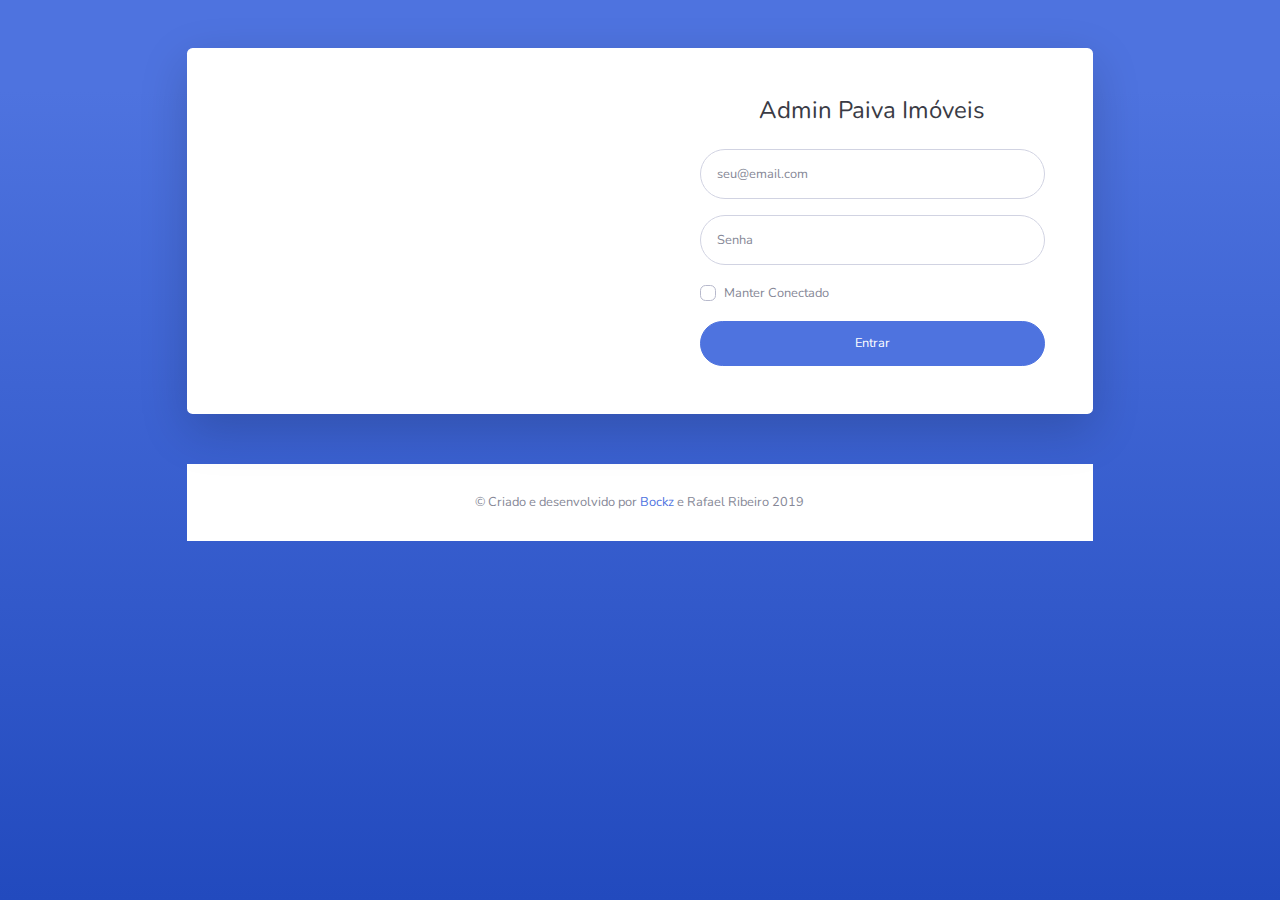
<file: back/index.html>
<!DOCTYPE html>
<html lang="en">

<head>

  <meta charset="utf-8">
  <meta http-equiv="X-UA-Compatible" content="IE=edge">
  <meta name="viewport" content="width=device-width, initial-scale=1, shrink-to-fit=no">
  <meta name="description" content="">
  <meta name="author" content="">

  <title>Login | Admin Paiva Imóveis</title>

  <!-- Custom fonts for this template-->
  <link href="vendor/fontawesome-free/css/all.min.css" rel="stylesheet" type="text/css">
  <link href="https://fonts.googleapis.com/css?family=Nunito:200,200i,300,300i,400,400i,600,600i,700,700i,800,800i,900,900i" rel="stylesheet">

  <!-- Custom styles for this template-->
  <link href="css/sb-admin-2.min.css" rel="stylesheet">

</head>

<body class="bg-gradient-primary">

  <div class="container">

    <!-- Outer Row -->
    <div class="row justify-content-center">

      <div class="col-xl-10 col-lg-12 col-md-9">

        <div class="card o-hidden border-0 shadow-lg my-5">
          <div class="card-body p-0">
            <!-- Nested Row within Card Body -->
            <div class="row">
              <div class="col-lg-6 d-none d-lg-block bg-login-image" style="background-image: url('https://i0.wp.com/www.mercurynews.com/wp-content/uploads/2019/02/0217_OneKind_EB1.jpg');"></div>
              <div class="col-lg-6">
                <div class="p-5">
                  <div class="text-center">
                    <h1 class="h4 text-gray-900 mb-4">Admin Paiva Imóveis</h1>
                  </div>
                  <form class="user">
                    <div class="form-group">
                      <input type="email" class="form-control form-control-user" id="exampleInputEmail" aria-describedby="emailHelp" placeholder="seu@email.com">
                    </div>
                    <div class="form-group">
                      <input type="password" class="form-control form-control-user" id="exampleInputPassword" placeholder="Senha">
                    </div>
                    <div class="form-group">
                      <div class="custom-control custom-checkbox small">
                        <input type="checkbox" class="custom-control-input" id="customCheck">
                        <label class="custom-control-label" for="customCheck">Manter Conectado</label>
                      </div>
                    </div>
                    <a href="imoveis.html" class="btn btn-primary btn-user btn-block">
                      Entrar
                    </a>
                  </form>
                </div>
              </div>
            </div>
          </div>
        </div>
      <!-- Footer -->
      <footer class="sticky-footer bg-white" style="margin-top: 50px">
        <div class="container my-auto">
          <div class="copyright text-center my-auto">
            <span>&copy; Criado e desenvolvido por <a href="http://bockz.com.br/?origem=adminpaivaimoveis">Bockz</a> e Rafael Ribeiro 2019</span>
          </div>
        </div>
      </footer>
      <!-- End of Footer -->

      </div>

    </div>



  </div>

  <!-- Bootstrap core JavaScript-->
  <script src="vendor/jquery/jquery.min.js"></script>
  <script src="vendor/bootstrap/js/bootstrap.bundle.min.js"></script>

  <!-- Core plugin JavaScript-->
  <script src="vendor/jquery-easing/jquery.easing.min.js"></script>

  <!-- Custom scripts for all pages-->
  <script src="js/sb-admin-2.min.js"></script>

</body>

</html>
</file>
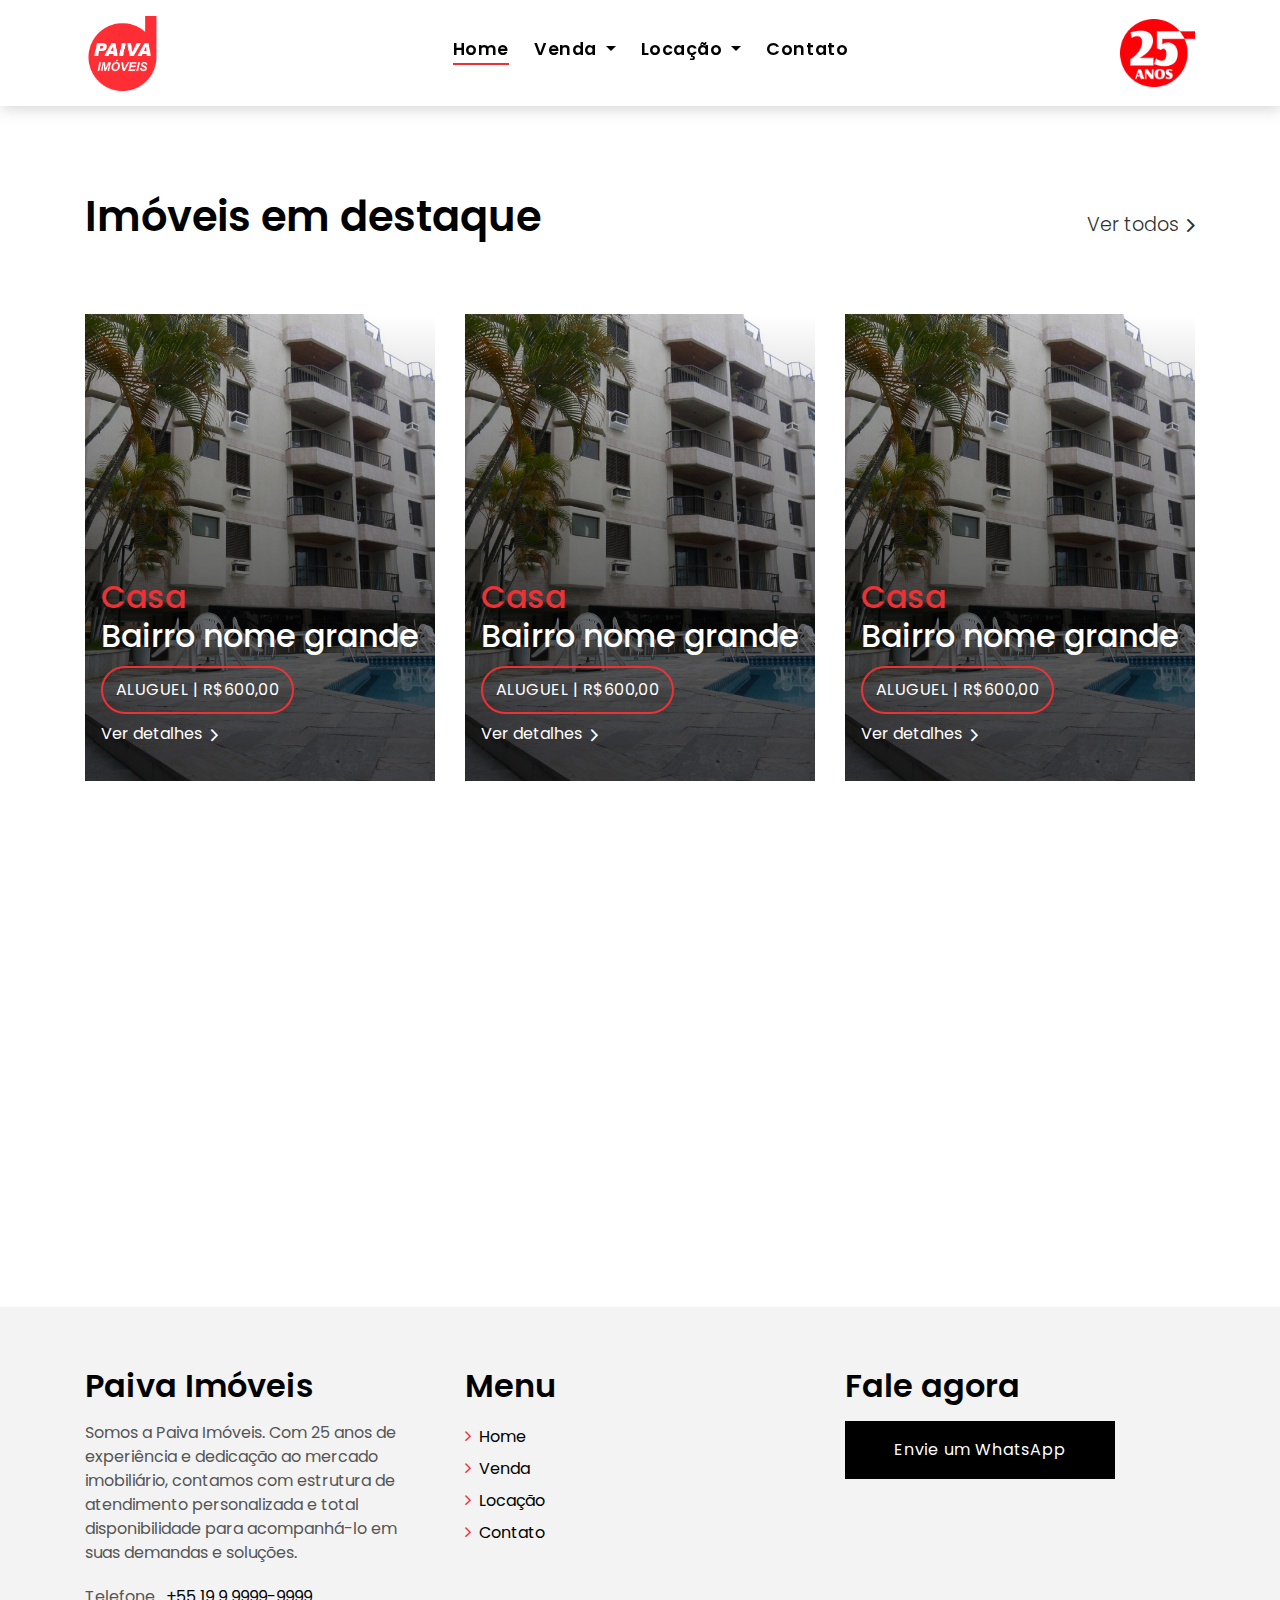
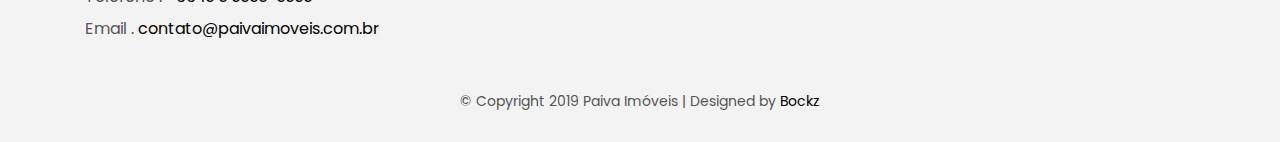
<file: front/index.html>
<!DOCTYPE html>
<html lang="pt_br">
<head>
  <meta charset="utf-8">
  <title>Paiva Imóveis</title>
  <meta content="width=device-width, initial-scale=1.0" name="viewport">
  <meta content="" name="keywords">
  <meta content="Imobiliária focada em qualidade de produtos" name="description">

  <!-- Favicons -->
  <link href="img/favicon.png" rel="icon">
  <link href="img/apple-touch-icon.png" rel="apple-touch-icon">

<!-- OpenGraph -->
<meta property="og:locale" content="pt_BR">
<meta property="og:url" content="http://www.paivaimoveis.com.br">
<meta property="og:site_name" content="Paiva Imóveis">
<meta property="og:description" content="Imobiliária focada em qualidade de produtos">
<meta property="og:image" content="http://cliente.bockz.com.br/PIM001/HTML/img/logo-paiva-imoveis.png">
<meta property="og:image:type" content="image/png">
<meta property="og:image:width" content="885"> 
<meta property="og:image:height" content="885"> 
<meta property="og:type" content="website">
<!-- Fim OpenGraph -->


  <!-- Google Fonts -->
  <link href="https://fonts.googleapis.com/css?family=Poppins:300,400,500,600,700" rel="stylesheet">

  <!-- Bootstrap CSS File -->
  <link href="lib/bootstrap/css/bootstrap.min.css" rel="stylesheet">

  <!-- Libraries CSS Files -->
  <link href="lib/font-awesome/css/font-awesome.min.css" rel="stylesheet">
  <link href="lib/animate/animate.min.css" rel="stylesheet">
  <link href="lib/ionicons/css/ionicons.min.css" rel="stylesheet">
  <link href="lib/owlcarousel/assets/owl.carousel.min.css" rel="stylesheet">

  <!-- Main Stylesheet File -->
  <link href="css/style.css" rel="stylesheet">
  <link href="css/style_bockz.css" rel="stylesheet">

  <!-- =======================================================
    Theme Name: EstateAgency
    Theme URL: https://bootstrapmade.com/real-estate-agency-bootstrap-template/
    Author: BootstrapMade.com
    License: https://bootstrapmade.com/license/
  ======================================================= -->
</head>

<body>

  <!--/ Nav Star /-->
  <nav class="navbar navbar-default navbar-trans navbar-expand-lg fixed-top">
    <div class="container">
      <button class="navbar-toggler collapsed" type="button" data-toggle="collapse" data-target="#navbarDefault"
        aria-controls="navbarDefault" aria-expanded="false" aria-label="Toggle navigation">
        <span></span>
        <span></span>
        <span></span>
      </button>
      <a class="navbar-brand" href="index.html"><img class="logotipos" width="75px" src="img/logo-paiva-imoveis.png"></a>
      <div class="navbar-collapse collapse justify-content-center" id="navbarDefault">
        <ul class="navbar-nav">
          <li class="nav-item">
            <a class="nav-link active" href="index.html">Home</a>
          </li>
          <li class="nav-item dropdown">
            <a class="nav-link dropdown-toggle" href="#" id="navbarDropdown" role="button" data-toggle="dropdown"
              aria-haspopup="true" aria-expanded="false">
              Venda
            </a>
            <div class="dropdown-menu" aria-labelledby="navbarDropdown">
              <a class="dropdown-item" href="categoria.html">Casas</a>
              <a class="dropdown-item" href="categoria.html">Apartamentos</a>
              <a class="dropdown-item" href="categoria.html">Terrenos</a>
              <a class="dropdown-item" href="categoria.html">Chácaras e Sítios</a>
            </div>
          </li>
          <li class="nav-item dropdown">
            <a class="nav-link dropdown-toggle" href="#" id="navbarDropdown" role="button" data-toggle="dropdown"
              aria-haspopup="true" aria-expanded="false">
              Locação
            </a>
            <div class="dropdown-menu" aria-labelledby="navbarDropdown">
              <a class="dropdown-item" href="categoria.html">Casas</a>
              <a class="dropdown-item" href="categoria.html">Apartamentos</a>
              <a class="dropdown-item" href="categoria.html">Terrenos</a>
            </div>
          </li>
          <li class="nav-item">
            <a class="nav-link" href="contato.html">Contato</a>
          </li>
        </ul>
      </div>
      <img id="selo25" class="logotipos" width="75px" src="img/selo_25anos.png">
    </div>
  </nav>
  <!--/ Nav End /-->




  <!--/ Property Star /-->
  <section class="section-property intro-single">
    <div class="container">
      <div class="row">
        <div class="col-md-12">
          <div class="title-wrap d-flex justify-content-between">
            <div class="title-box">
              <h2 class="title-a">Imóveis em destaque</h2>
            </div>
            <div class="title-link">
              <a href="categoria.html">Ver todos
                <span class="ion-ios-arrow-forward"></span>
              </a>
            </div>
          </div>
        </div>
      </div>
      <div id="property-carousel" class="owl-carousel owl-theme">



        <div class="carousel-item-b">
          <div class="card-box-a card-shadow">
            <div class="img-box-a">
              <img src="img/property-1.jpg" alt="" class="img-a img-fluid">
            </div>
            <div class="card-overlay">
              <div class="card-overlay-a-content">
                <div class="card-header-a">
                  <h2 class="card-title-a">
                    <a href="property-single.html"><span class="color-b">Casa</span>
                      <br /> Bairro nome grande</a>
                  </h2>
                </div>
                <div class="card-body-a">
                  <div class="price-box d-flex">
                    <span class="price-a">Aluguel | R$600,00</span>
                  </div>
                  <a href="imovel.html" class="link-a">Ver detalhes
                    <span class="ion-ios-arrow-forward"></span>
                  </a>
                </div>
                <div class="card-footer-a">
                  <ul class="card-info d-flex justify-content-around">
                    <li>
                      <h4 class="card-info-title">Área Total</h4>
                      <span>340m
                        <sup>2</sup>
                      </span>
                    </li>
                    <li>
                      <h4 class="card-info-title">Quartos</h4>
                      <span>2</span>
                    </li>
                    <li>
                      <h4 class="card-info-title">Banheiros</h4>
                      <span>4</span>
                    </li>
                    <li>
                      <h4 class="card-info-title">Garagens</h4>
                      <span>1</span>
                    </li>
                  </ul>
                </div>
              </div>
            </div>
          </div>
        </div>



      </div>
    </div>
  </section>
  <!--/ Property End /-->


  <!--/ Services Star /-->
  <section class="section-services section-t8">
    <div class="container">
      <div class="row">
        <div class="col-md-6">
          <div class="card-box-c foo">
            <div class="card-header-c d-flex">
              <div class="card-box-ico">
                <span class="fa fa-money"></span>
              </div>
              <div class="card-title-c align-self-center">
                <h2 class="title-c">Venda</h2>
              </div>
            </div>
            <div class="card-body-c">
              <p class="content-c">
                Aqui você encontra os melhores imóveis à venda. Para realizar seus sonhos ou o melhor investimento, temos casas e apartamentos na planta, segunda locação, usados já financiados ou não, chácaras e sítios. Conte com a Paiva Imóveis. Estaremos sempre trabalhando por você.
              </p>
            </div>
            <div class="card-footer-c">
              <a href="categoria.html" class="link-c link-icon">Veja os imóveis
                <span class="ion-ios-arrow-forward"></span>
              </a>
            </div>
          </div>
        </div>
        <div class="col-md-6">
          <div class="card-box-c foo">
            <div class="card-header-c d-flex">
              <div class="card-box-ico">
                <span class="fa fa-home"></span>
              </div>
              <div class="card-title-c align-self-center">
                <h2 class="title-c">Locação</h2>
              </div>
            </div>
            <div class="card-body-c">
              <p class="content-c">
                Para alugar o imóvel ideal para você, sua família, grupo de amigos, ou sua empresa, a Paiva Imóveis tem a melhor solução. Entre em contato, estaremos sempre à sua disposição.
              </p>
            </div>
            <div class="card-footer-c">
              <a href="categoria.html" class="link-c link-icon">Veja os imóveis
                <span class="ion-ios-arrow-forward"></span>
              </a>
            </div>
          </div>
        </div>
      </div>
    </div>
  </section>
  <!--/ Services End /-->







  <!--/ footer Star /-->
  <section class="section-footer">
    <div class="container">
      <div class="row">
        <div class="col-sm-12 col-md-4">
          <div class="widget-a">
            <div class="w-header-a">
              <h3 class="w-title-a text-brand">Paiva Imóveis</h3>
            </div>
            <div class="w-body-a">
              <p class="w-text-a color-text-a">
                Somos a Paiva Imóveis. Com 25 anos de experiência e dedicação ao mercado imobiliário, contamos com estrutura de atendimento personalizada e total disponibilidade para acompanhá-lo em suas demandas e soluções.
              </p>
            </div>
            <div class="w-footer-a">
              <ul class="list-unstyled">
                <li class="color-a">
                  <span class="color-text-a">Telefone .</span> +55 19 9 9999-9999</li>
                <li class="color-a">
                  <span class="color-text-a">Email .</span> contato@paivaimoveis.com.br</li>
              </ul>
            </div>
          </div>
        </div>
        <div class="col-sm-12 col-md-4 section-md-t3">
          <div class="widget-a">
            <div class="w-header-a">
              <h3 class="w-title-a text-brand">Menu</h3>
            </div>
            <div class="w-body-a">
              <div class="w-body-a">
                <ul class="list-unstyled">
                  <li class="item-list-a">
                    <i class="fa fa-angle-right"></i> <a href="index.html">Home</a>
                  </li>
                  <li class="item-list-a">
                    <i class="fa fa-angle-right"></i> <a href="categoria.html">Venda</a>
                  </li>
                  <li class="item-list-a">
                    <i class="fa fa-angle-right"></i> <a href="categoria.html">Locação</a>
                  </li>
                  <li class="item-list-a">
                    <i class="fa fa-angle-right"></i> <a href="contato.html">Contato</a>
                  </li>
                </ul>
              </div>
            </div>
          </div>
        </div>
        <div class="col-sm-12 col-md-4 section-md-t3">
          <div class="widget-a">
            <div class="w-header-a">
              <h3 class="w-title-a text-brand">Fale agora</h3>
            </div>
            <div class="w-body-a">
              <p class="w-text-a color-text-a">
                      <a href="https://api.whatsapp.com/send?phone=5519997900935&text=Oi,%20estou%20entranto%20em%20contato%20porque%20naveguei%20no%20site%20da%20Paiva%20Im%C3%B3veis." target="_blank" class="btn btn-a">Envie um WhatsApp</a>
              </p>
            </div>
          </div>
        </div>
      </div>
    </div>
  </section>



  <footer>
    <div class="container ">
      <div class="row">
        <div class="col-md-12">
          <div class="credits">
            <!--
              All the links in the footer should remain intact.
              You can delete the links only if you purchased the pro version.
              Licensing information: https://bootstrapmade.com/license/
              Purchase the pro version with working PHP/AJAX contact form: https://bootstrapmade.com/buy/?theme=EstateAgency
            -->
            &copy; Copyright 2019 Paiva Imóveis | Designed by <a href="https://bockz.com.br/?onde=PaivaImoveisRodape" target="_blank">Bockz</a>
          </div>
        </div>
      </div>
    </div>
  </footer>
  <!--/ Footer End /-->

  <a href="#" class="back-to-top"><i class="fa fa-chevron-up"></i></a>
  <div id="preloader"></div>

  <!-- JavaScript Libraries -->
  <script src="lib/jquery/jquery.min.js"></script>
  <script src="lib/jquery/jquery-migrate.min.js"></script>
  <script src="lib/popper/popper.min.js"></script>
  <script src="lib/bootstrap/js/bootstrap.min.js"></script>
  <script src="lib/easing/easing.min.js"></script>
  <script src="lib/owlcarousel/owl.carousel.min.js"></script>
  <script src="lib/scrollreveal/scrollreveal.min.js"></script>
  <!-- Contact Form JavaScript File -->
  <script src="contactform/contactform.js"></script>

  <!-- Template Main Javascript File -->
  <script src="js/main.js"></script>

</body>
</html>
</file>
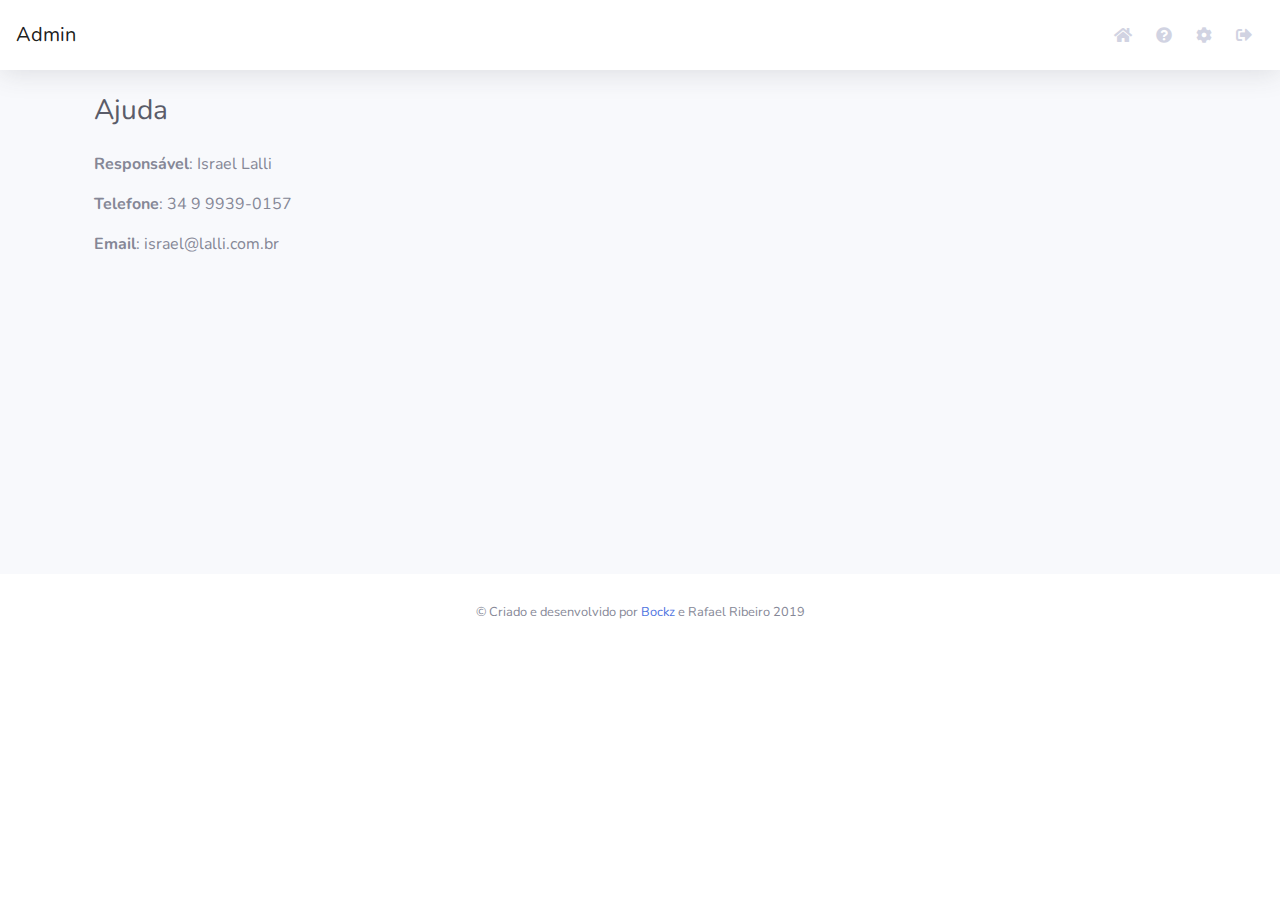
<file: back/ajuda.html>
<!DOCTYPE html>
<html lang="en">

<head>

  <meta charset="utf-8">
  <meta http-equiv="X-UA-Compatible" content="IE=edge">
  <meta name="viewport" content="width=device-width, initial-scale=1, shrink-to-fit=no">
  <meta name="description" content="">
  <meta name="author" content="">

  <title>Ajuda | Admin Paiva Imóveis</title>

  <!-- Custom fonts for this template -->
  <link href="vendor/fontawesome-free/css/all.min.css" rel="stylesheet" type="text/css">
  <link href="https://fonts.googleapis.com/css?family=Nunito:200,200i,300,300i,400,400i,600,600i,700,700i,800,800i,900,900i" rel="stylesheet">

  <!-- Custom styles for this template -->
  <link href="css/sb-admin-2.css" rel="stylesheet">
  <link href="css/bockz.css" rel="stylesheet">

  <!-- Custom styles for this page -->
  <link href="vendor/datatables/dataTables.bootstrap4.min.css" rel="stylesheet">

</head>

<body id="page-top">

  <!-- Page Wrapper -->
  <div id="wrapper">

    <!-- Content Wrapper -->
    <div id="content-wrapper" class="d-flex flex-column">

      <!-- Main Content -->
      <div id="content">

        <!-- Topbar -->
        <nav class="navbar navbar-expand navbar-light bg-white topbar mb-4 static-top shadow">
          <span class="navbar-brand mb-0 h1">Admin</span>
          <!-- Topbar Navbar -->
          <ul class="navbar-nav ml-auto">
            <li class="nav-item">
              <a class="nav-link" href="imoveis.html"><i class="fas fa-home"></i></a>
            </li>
            <li class="nav-item">
              <a class="nav-link" href="ajuda.html"><i class="fas fa-question-circle"></i></a>
            </li>
            <li class="nav-item">
              <a class="nav-link" href="config.html"><i class="fas fa-cog"></i></a>
            </li>
            <li class="nav-item">
              <a class="nav-link" href="index.html"><i class="fas fa-sign-out-alt"></i></a>
            </li>
          </ul>

        </nav>
        <!-- End of Topbar -->

        <!-- Begin Page Content -->
        <div class="container-fluid">

      </div>
      <!-- End of Main Content -->
        <div class="container">

          <!-- Page Heading -->
          <h1 class="h3 mb-4 text-gray-800">Ajuda</h1>

            <div class="row">
              <div class="col-sm-5">
                <p><strong>Responsável</strong>: Israel Lalli</p>
                <p><strong>Telefone</strong>: 34 9 9939-0157</p>
                <p><strong>Email</strong>: israel@lalli.com.br</p>
              </div>
              <div class="col-sm-7">
<div style="position: relative; overflow: hidden; padding-top: 56.25%; margin-top: 20px">
            <iframe style=" position: absolute;top: 0; left: 0; width: 100%; height: 100%; border: 0;" src="https://www.youtube.com/embed/xZdpRLu504o" gesture="media" allow="encrypted-media" allowfullscreen=""></iframe>
        </div>
              </div>
            </div>

        </div>
      <!-- Footer -->
      <footer class="sticky-footer bg-white" style="margin-top: 50px">
        <div class="container my-auto">
          <div class="copyright text-center my-auto">
            <span>&copy; Criado e desenvolvido por <a href="http://bockz.com.br/?origem=adminpaivaimoveis">Bockz</a> e Rafael Ribeiro 2019</span>
          </div>
        </div>
      </footer>
      <!-- End of Footer -->

    </div>
    <!-- End of Content Wrapper -->

  </div>
  <!-- End of Page Wrapper -->

  <!-- Scroll to Top Button-->
  <a class="scroll-to-top rounded" href="#page-top">
    <i class="fas fa-angle-up"></i>
  </a>

  <!-- Bootstrap core JavaScript-->
  <script src="vendor/jquery/jquery.min.js"></script>
  <script src="vendor/bootstrap/js/bootstrap.bundle.min.js"></script>

  <!-- Core plugin JavaScript-->
  <script src="vendor/jquery-easing/jquery.easing.min.js"></script>

  <!-- Custom scripts for all pages-->
  <script src="js/sb-admin-2.min.js"></script>

  <!-- Page level plugins -->
  <script src="vendor/datatables/jquery.dataTables.min.js"></script>
  <script type="text/javascript">
    $(document).ready(function() {
        $('#dataTable').dataTable( {
            "language": {
                "url": "dataTables.portugues.lang"
            }
        } );
    } );
</script>
  <script src="vendor/datatables/dataTables.bootstrap4.min.js"></script>

  <!-- Page level custom scripts -->
  <script src="js/demo/datatables-demo.js"></script>

</body>

</html>
</file>
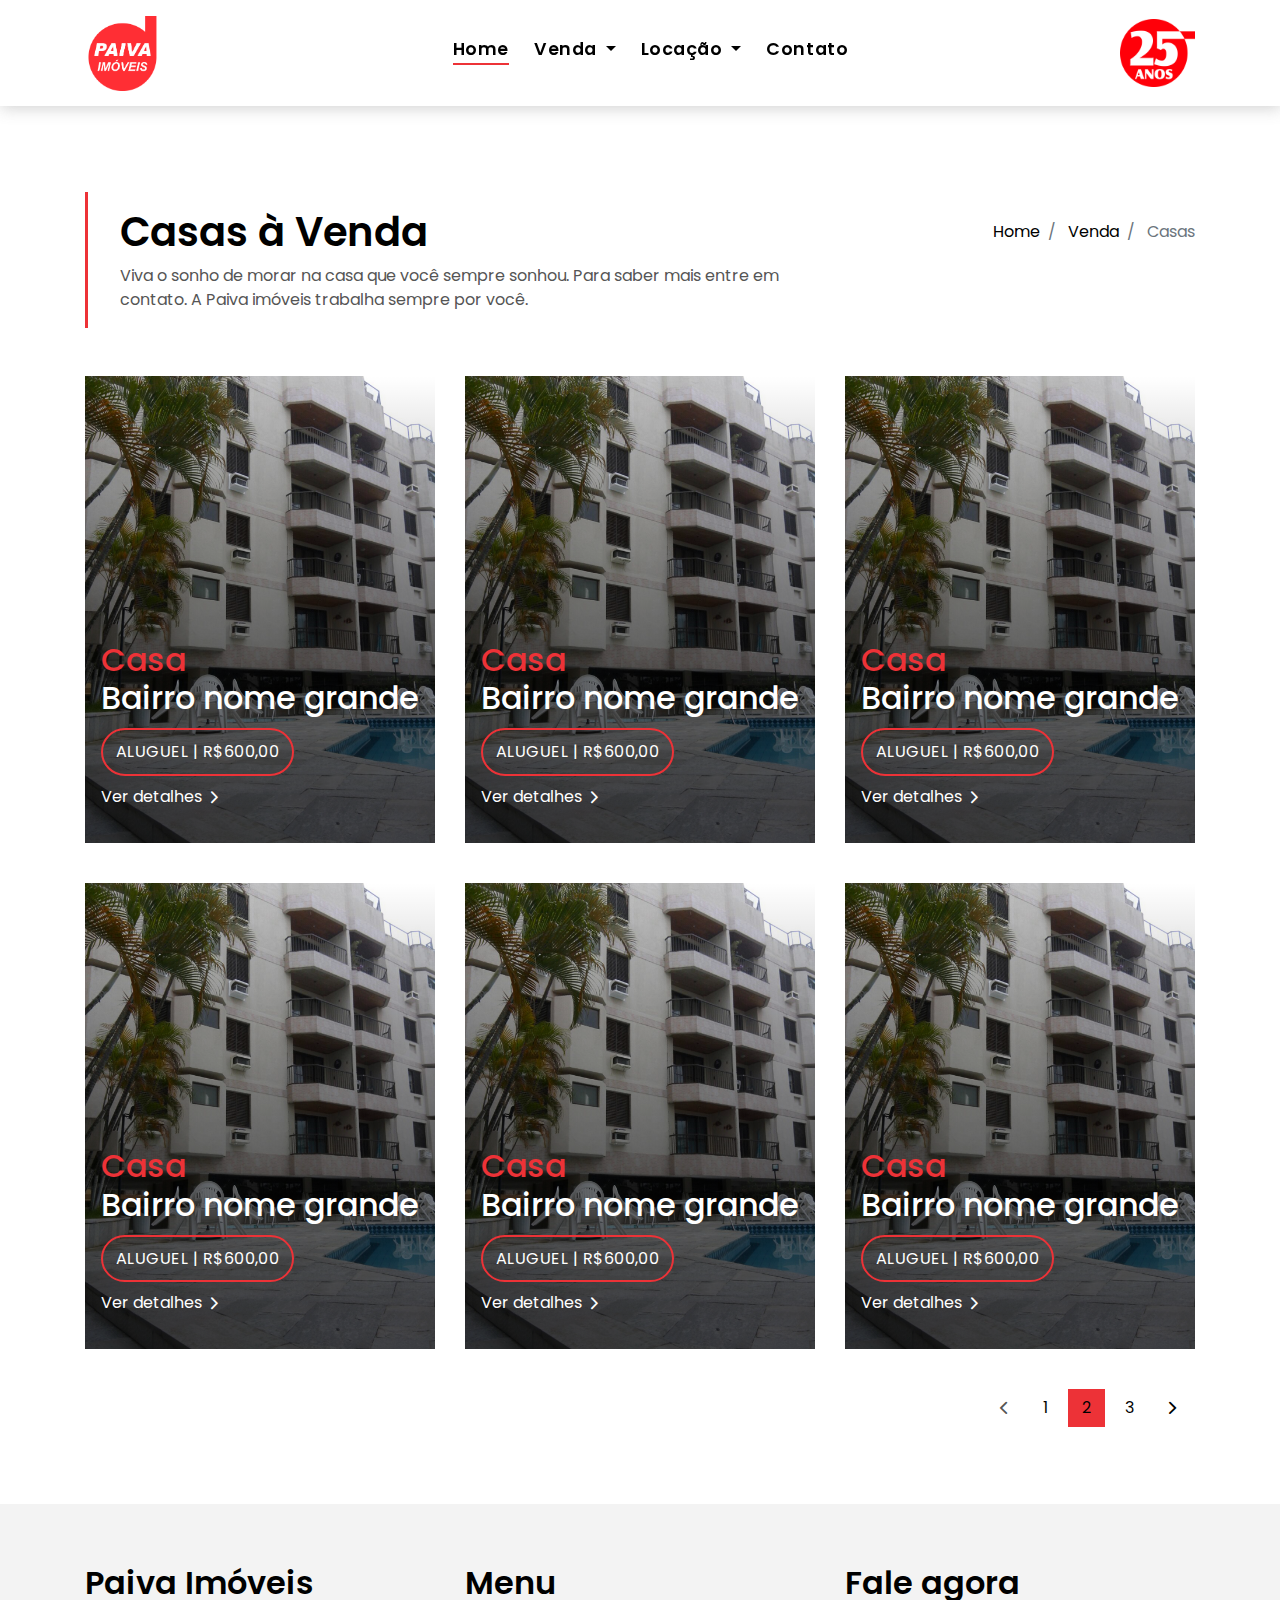
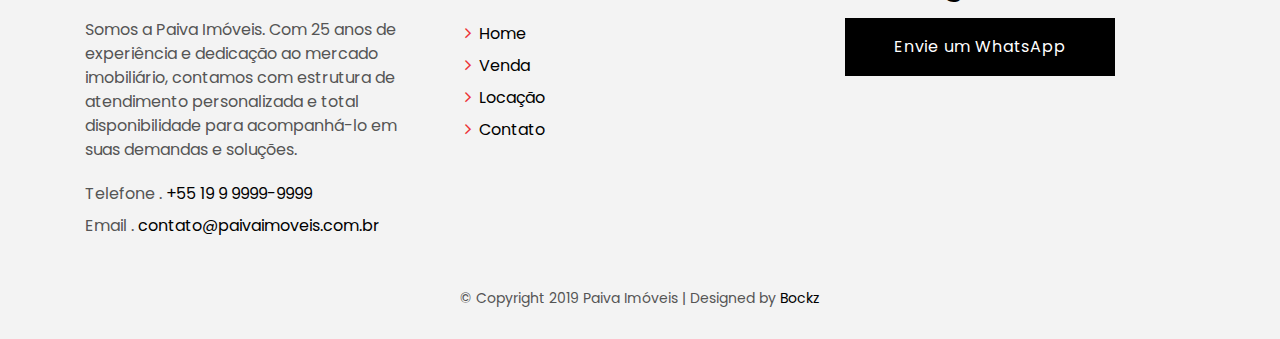
<file: front/categoria.html>
<!DOCTYPE html>
<html lang="pt_br">
<head>
  <meta charset="utf-8">
  <title>Paiva Imóveis</title>
  <meta content="width=device-width, initial-scale=1.0" name="viewport">
  <meta content="" name="keywords">
  <meta content="Imobiliária focada em qualidade de produtos" name="description">

  <!-- Favicons -->
  <link href="img/favicon.png" rel="icon">
  <link href="img/apple-touch-icon.png" rel="apple-touch-icon">

<!-- OpenGraph -->
<meta property="og:locale" content="pt_BR">
<meta property="og:url" content="http://www.paivaimoveis.com.br">
<meta property="og:site_name" content="Paiva Imóveis">
<meta property="og:description" content="Imobiliária focada em qualidade de produtos">
<meta property="og:image" content="http://cliente.bockz.com.br/PIM001/HTML/img/logo-paiva-imoveis.png">
<meta property="og:image:type" content="image/png">
<meta property="og:image:width" content="885"> 
<meta property="og:image:height" content="885"> 
<meta property="og:type" content="website">
<!-- Fim OpenGraph -->


  <!-- Google Fonts -->
  <link href="https://fonts.googleapis.com/css?family=Poppins:300,400,500,600,700" rel="stylesheet">

  <!-- Bootstrap CSS File -->
  <link href="lib/bootstrap/css/bootstrap.min.css" rel="stylesheet">

  <!-- Libraries CSS Files -->
  <link href="lib/font-awesome/css/font-awesome.min.css" rel="stylesheet">
  <link href="lib/animate/animate.min.css" rel="stylesheet">
  <link href="lib/ionicons/css/ionicons.min.css" rel="stylesheet">
  <link href="lib/owlcarousel/assets/owl.carousel.min.css" rel="stylesheet">

  <!-- Main Stylesheet File -->
  <link href="css/style.css" rel="stylesheet">
  <link href="css/style_bockz.css" rel="stylesheet">

  <!-- =======================================================
    Theme Name: EstateAgency
    Theme URL: https://bootstrapmade.com/real-estate-agency-bootstrap-template/
    Author: BootstrapMade.com
    License: https://bootstrapmade.com/license/
  ======================================================= -->
</head>

<body>

  <!--/ Nav Star /-->
  <nav class="navbar navbar-default navbar-trans navbar-expand-lg fixed-top">
    <div class="container">
      <button class="navbar-toggler collapsed" type="button" data-toggle="collapse" data-target="#navbarDefault"
        aria-controls="navbarDefault" aria-expanded="false" aria-label="Toggle navigation">
        <span></span>
        <span></span>
        <span></span>
      </button>
      <a class="navbar-brand" href="index.html"><img class="logotipos" width="75px" src="img/logo-paiva-imoveis.png"></a>
      <div class="navbar-collapse collapse justify-content-center" id="navbarDefault">
        <ul class="navbar-nav">
          <li class="nav-item">
            <a class="nav-link active" href="index.html">Home</a>
          </li>
          <li class="nav-item dropdown">
            <a class="nav-link dropdown-toggle" href="#" id="navbarDropdown" role="button" data-toggle="dropdown"
              aria-haspopup="true" aria-expanded="false">
              Venda
            </a>
            <div class="dropdown-menu" aria-labelledby="navbarDropdown">
              <a class="dropdown-item" href="categoria.html">Casas</a>
              <a class="dropdown-item" href="categoria.html">Apartamentos</a>
              <a class="dropdown-item" href="categoria.html">Terrenos</a>
              <a class="dropdown-item" href="categoria.html">Chácaras e Sítios</a>
            </div>
          </li>
          <li class="nav-item dropdown">
            <a class="nav-link dropdown-toggle" href="#" id="navbarDropdown" role="button" data-toggle="dropdown"
              aria-haspopup="true" aria-expanded="false">
              Locação
            </a>
            <div class="dropdown-menu" aria-labelledby="navbarDropdown">
              <a class="dropdown-item" href="categoria.html">Casas</a>
              <a class="dropdown-item" href="categoria.html">Apartamentos</a>
              <a class="dropdown-item" href="categoria.html">Terrenos</a>
            </div>
          </li>
          <li class="nav-item">
            <a class="nav-link" href="contato.html">Contato</a>
          </li>
        </ul>
      </div>
      <img id="selo25" class="logotipos" width="75px" src="img/selo_25anos.png">
    </div>
  </nav>
  <!--/ Nav End /-->



  <!--/ Intro Single star /-->
  <section class="intro-single">
    <div class="container">
      <div class="row">
        <div class="col-md-12 col-lg-8">
          <div class="title-single-box">
            <h1 class="title-single">Casas à Venda</h1>
            <span class="color-text-a">Viva o sonho de morar na casa que você sempre sonhou. Para saber mais entre em contato. A Paiva imóveis trabalha sempre por você.</span>
          </div>
        </div>
        <div class="col-md-12 col-lg-4">
          <nav aria-label="breadcrumb" class="breadcrumb-box d-flex justify-content-lg-end">
            <ol class="breadcrumb">
              <li class="breadcrumb-item">
                <a href="#">Home</a>
              </li>
              <li class="breadcrumb-item">
                <a href="#">Venda</a>
              </li>
              <li class="breadcrumb-item active" aria-current="page">
                Casas
              </li>
            </ol>
          </nav>
        </div>
      </div>
    </div>
  </section>
  <!--/ Intro Single End /-->

  <!--/ Property Grid Star /-->
  <section class="property-grid grid">
    <div class="container">
      <div class="row">







        <div class="col-md-4">

          <div class="card-box-a card-shadow">
            <div class="img-box-a">
              <img src="img/property-1.jpg" alt="" class="img-a img-fluid">
            </div>
            <div class="card-overlay">
              <div class="card-overlay-a-content">
                <div class="card-header-a">
                  <h2 class="card-title-a">
                    <a href="property-single.html"><span class="color-b">Casa</span>
                      <br /> Bairro nome grande</a>
                  </h2>
                </div>
                <div class="card-body-a">
                  <div class="price-box d-flex">
                    <span class="price-a">Aluguel | R$600,00</span>
                  </div>
                  <a href="imovel.html" class="link-a">Ver detalhes
                    <span class="ion-ios-arrow-forward"></span>
                  </a>
                </div>
                <div class="card-footer-a">
                  <ul class="card-info d-flex justify-content-around">
                    <li>
                      <h4 class="card-info-title">Área Total</h4>
                      <span>340m
                        <sup>2</sup>
                      </span>
                    </li>
                    <li>
                      <h4 class="card-info-title">Quartos</h4>
                      <span>2</span>
                    </li>
                    <li>
                      <h4 class="card-info-title">Banheiros</h4>
                      <span>4</span>
                    </li>
                    <li>
                      <h4 class="card-info-title">Garagens</h4>
                      <span>1</span>
                    </li>
                  </ul>
                </div>
              </div>
            </div>
          </div>
          
        </div>

        <div class="col-md-4">

          <div class="card-box-a card-shadow">
            <div class="img-box-a">
              <img src="img/property-1.jpg" alt="" class="img-a img-fluid">
            </div>
            <div class="card-overlay">
              <div class="card-overlay-a-content">
                <div class="card-header-a">
                  <h2 class="card-title-a">
                    <a href="property-single.html"><span class="color-b">Casa</span>
                      <br /> Bairro nome grande</a>
                  </h2>
                </div>
                <div class="card-body-a">
                  <div class="price-box d-flex">
                    <span class="price-a">Aluguel | R$600,00</span>
                  </div>
                  <a href="imovel.html" class="link-a">Ver detalhes
                    <span class="ion-ios-arrow-forward"></span>
                  </a>
                </div>
                <div class="card-footer-a">
                  <ul class="card-info d-flex justify-content-around">
                    <li>
                      <h4 class="card-info-title">Área Total</h4>
                      <span>340m
                        <sup>2</sup>
                      </span>
                    </li>
                    <li>
                      <h4 class="card-info-title">Quartos</h4>
                      <span>2</span>
                    </li>
                    <li>
                      <h4 class="card-info-title">Banheiros</h4>
                      <span>4</span>
                    </li>
                    <li>
                      <h4 class="card-info-title">Garagens</h4>
                      <span>1</span>
                    </li>
                  </ul>
                </div>
              </div>
            </div>
          </div>
          
        </div>

        <div class="col-md-4">

          <div class="card-box-a card-shadow">
            <div class="img-box-a">
              <img src="img/property-1.jpg" alt="" class="img-a img-fluid">
            </div>
            <div class="card-overlay">
              <div class="card-overlay-a-content">
                <div class="card-header-a">
                  <h2 class="card-title-a">
                    <a href="property-single.html"><span class="color-b">Casa</span>
                      <br /> Bairro nome grande</a>
                  </h2>
                </div>
                <div class="card-body-a">
                  <div class="price-box d-flex">
                    <span class="price-a">Aluguel | R$600,00</span>
                  </div>
                  <a href="imovel.html" class="link-a">Ver detalhes
                    <span class="ion-ios-arrow-forward"></span>
                  </a>
                </div>
                <div class="card-footer-a">
                  <ul class="card-info d-flex justify-content-around">
                    <li>
                      <h4 class="card-info-title">Área Total</h4>
                      <span>340m
                        <sup>2</sup>
                      </span>
                    </li>
                    <li>
                      <h4 class="card-info-title">Quartos</h4>
                      <span>2</span>
                    </li>
                    <li>
                      <h4 class="card-info-title">Banheiros</h4>
                      <span>4</span>
                    </li>
                    <li>
                      <h4 class="card-info-title">Garagens</h4>
                      <span>1</span>
                    </li>
                  </ul>
                </div>
              </div>
            </div>
          </div>
          
        </div>

        <div class="col-md-4">

          <div class="card-box-a card-shadow">
            <div class="img-box-a">
              <img src="img/property-1.jpg" alt="" class="img-a img-fluid">
            </div>
            <div class="card-overlay">
              <div class="card-overlay-a-content">
                <div class="card-header-a">
                  <h2 class="card-title-a">
                    <a href="property-single.html"><span class="color-b">Casa</span>
                      <br /> Bairro nome grande</a>
                  </h2>
                </div>
                <div class="card-body-a">
                  <div class="price-box d-flex">
                    <span class="price-a">Aluguel | R$600,00</span>
                  </div>
                  <a href="imovel.html" class="link-a">Ver detalhes
                    <span class="ion-ios-arrow-forward"></span>
                  </a>
                </div>
                <div class="card-footer-a">
                  <ul class="card-info d-flex justify-content-around">
                    <li>
                      <h4 class="card-info-title">Área Total</h4>
                      <span>340m
                        <sup>2</sup>
                      </span>
                    </li>
                    <li>
                      <h4 class="card-info-title">Quartos</h4>
                      <span>2</span>
                    </li>
                    <li>
                      <h4 class="card-info-title">Banheiros</h4>
                      <span>4</span>
                    </li>
                    <li>
                      <h4 class="card-info-title">Garagens</h4>
                      <span>1</span>
                    </li>
                  </ul>
                </div>
              </div>
            </div>
          </div>
          
        </div>

        <div class="col-md-4">

          <div class="card-box-a card-shadow">
            <div class="img-box-a">
              <img src="img/property-1.jpg" alt="" class="img-a img-fluid">
            </div>
            <div class="card-overlay">
              <div class="card-overlay-a-content">
                <div class="card-header-a">
                  <h2 class="card-title-a">
                    <a href="property-single.html"><span class="color-b">Casa</span>
                      <br /> Bairro nome grande</a>
                  </h2>
                </div>
                <div class="card-body-a">
                  <div class="price-box d-flex">
                    <span class="price-a">Aluguel | R$600,00</span>
                  </div>
                  <a href="imovel.html" class="link-a">Ver detalhes
                    <span class="ion-ios-arrow-forward"></span>
                  </a>
                </div>
                <div class="card-footer-a">
                  <ul class="card-info d-flex justify-content-around">
                    <li>
                      <h4 class="card-info-title">Área Total</h4>
                      <span>340m
                        <sup>2</sup>
                      </span>
                    </li>
                    <li>
                      <h4 class="card-info-title">Quartos</h4>
                      <span>2</span>
                    </li>
                    <li>
                      <h4 class="card-info-title">Banheiros</h4>
                      <span>4</span>
                    </li>
                    <li>
                      <h4 class="card-info-title">Garagens</h4>
                      <span>1</span>
                    </li>
                  </ul>
                </div>
              </div>
            </div>
          </div>
          
        </div>

        <div class="col-md-4">

          <div class="card-box-a card-shadow">
            <div class="img-box-a">
              <img src="img/property-1.jpg" alt="" class="img-a img-fluid">
            </div>
            <div class="card-overlay">
              <div class="card-overlay-a-content">
                <div class="card-header-a">
                  <h2 class="card-title-a">
                    <a href="property-single.html"><span class="color-b">Casa</span>
                      <br /> Bairro nome grande</a>
                  </h2>
                </div>
                <div class="card-body-a">
                  <div class="price-box d-flex">
                    <span class="price-a">Aluguel | R$600,00</span>
                  </div>
                  <a href="imovel.html" class="link-a">Ver detalhes
                    <span class="ion-ios-arrow-forward"></span>
                  </a>
                </div>
                <div class="card-footer-a">
                  <ul class="card-info d-flex justify-content-around">
                    <li>
                      <h4 class="card-info-title">Área Total</h4>
                      <span>340m
                        <sup>2</sup>
                      </span>
                    </li>
                    <li>
                      <h4 class="card-info-title">Quartos</h4>
                      <span>2</span>
                    </li>
                    <li>
                      <h4 class="card-info-title">Banheiros</h4>
                      <span>4</span>
                    </li>
                    <li>
                      <h4 class="card-info-title">Garagens</h4>
                      <span>1</span>
                    </li>
                  </ul>
                </div>
              </div>
            </div>
          </div>
          
        </div>









      </div>
      <div class="row">
        <div class="col-sm-12">
          <nav class="pagination-a">
            <ul class="pagination justify-content-end">
              <li class="page-item disabled">
                <a class="page-link" href="#" tabindex="-1">
                  <span class="ion-ios-arrow-back"></span>
                </a>
              </li>
              <li class="page-item">
                <a class="page-link" href="#">1</a>
              </li>
              <li class="page-item active">
                <a class="page-link" href="#">2</a>
              </li>
              <li class="page-item">
                <a class="page-link" href="#">3</a>
              </li>
              <li class="page-item next">
                <a class="page-link" href="#">
                  <span class="ion-ios-arrow-forward"></span>
                </a>
              </li>
            </ul>
          </nav>
        </div>
      </div>
    </div>
  </section>
  <!--/ Property Grid End /-->

  







  <!--/ footer Star /-->
  <section class="section-footer">
    <div class="container">
      <div class="row">
        <div class="col-sm-12 col-md-4">
          <div class="widget-a">
            <div class="w-header-a">
              <h3 class="w-title-a text-brand">Paiva Imóveis</h3>
            </div>
            <div class="w-body-a">
              <p class="w-text-a color-text-a">
                Somos a Paiva Imóveis. Com 25 anos de experiência e dedicação ao mercado imobiliário, contamos com estrutura de atendimento personalizada e total disponibilidade para acompanhá-lo em suas demandas e soluções.
              </p>
            </div>
            <div class="w-footer-a">
              <ul class="list-unstyled">
                <li class="color-a">
                  <span class="color-text-a">Telefone .</span> +55 19 9 9999-9999</li>
                <li class="color-a">
                  <span class="color-text-a">Email .</span> contato@paivaimoveis.com.br</li>
              </ul>
            </div>
          </div>
        </div>
        <div class="col-sm-12 col-md-4 section-md-t3">
          <div class="widget-a">
            <div class="w-header-a">
              <h3 class="w-title-a text-brand">Menu</h3>
            </div>
            <div class="w-body-a">
              <div class="w-body-a">
                <ul class="list-unstyled">
                  <li class="item-list-a">
                    <i class="fa fa-angle-right"></i> <a href="index.html">Home</a>
                  </li>
                  <li class="item-list-a">
                    <i class="fa fa-angle-right"></i> <a href="categoria.html">Venda</a>
                  </li>
                  <li class="item-list-a">
                    <i class="fa fa-angle-right"></i> <a href="categoria.html">Locação</a>
                  </li>
                  <li class="item-list-a">
                    <i class="fa fa-angle-right"></i> <a href="contato.html">Contato</a>
                  </li>
                </ul>
              </div>
            </div>
          </div>
        </div>
        <div class="col-sm-12 col-md-4 section-md-t3">
          <div class="widget-a">
            <div class="w-header-a">
              <h3 class="w-title-a text-brand">Fale agora</h3>
            </div>
            <div class="w-body-a">
              <p class="w-text-a color-text-a">
                      <a href="https://api.whatsapp.com/send?phone=5519997900935&text=Oi,%20estou%20entranto%20em%20contato%20porque%20naveguei%20no%20site%20da%20Paiva%20Im%C3%B3veis." target="_blank" class="btn btn-a">Envie um WhatsApp</a>
              </p>
            </div>
          </div>
        </div>
      </div>
    </div>
  </section>



  <footer>
    <div class="container ">
      <div class="row">
        <div class="col-md-12">
          <div class="credits">
            <!--
              All the links in the footer should remain intact.
              You can delete the links only if you purchased the pro version.
              Licensing information: https://bootstrapmade.com/license/
              Purchase the pro version with working PHP/AJAX contact form: https://bootstrapmade.com/buy/?theme=EstateAgency
            -->
            &copy; Copyright 2019 Paiva Imóveis | Designed by <a href="https://bockz.com.br/?onde=PaivaImoveisRodape" target="_blank">Bockz</a>
          </div>
        </div>
      </div>
    </div>
  </footer>
  <!--/ Footer End /-->

  <a href="#" class="back-to-top"><i class="fa fa-chevron-up"></i></a>
  <div id="preloader"></div>

  <!-- JavaScript Libraries -->
  <script src="lib/jquery/jquery.min.js"></script>
  <script src="lib/jquery/jquery-migrate.min.js"></script>
  <script src="lib/popper/popper.min.js"></script>
  <script src="lib/bootstrap/js/bootstrap.min.js"></script>
  <script src="lib/easing/easing.min.js"></script>
  <script src="lib/owlcarousel/owl.carousel.min.js"></script>
  <script src="lib/scrollreveal/scrollreveal.min.js"></script>
  <!-- Contact Form JavaScript File -->
  <script src="contactform/contactform.js"></script>

  <!-- Template Main Javascript File -->
  <script src="js/main.js"></script>

</body>
</html>
</file>
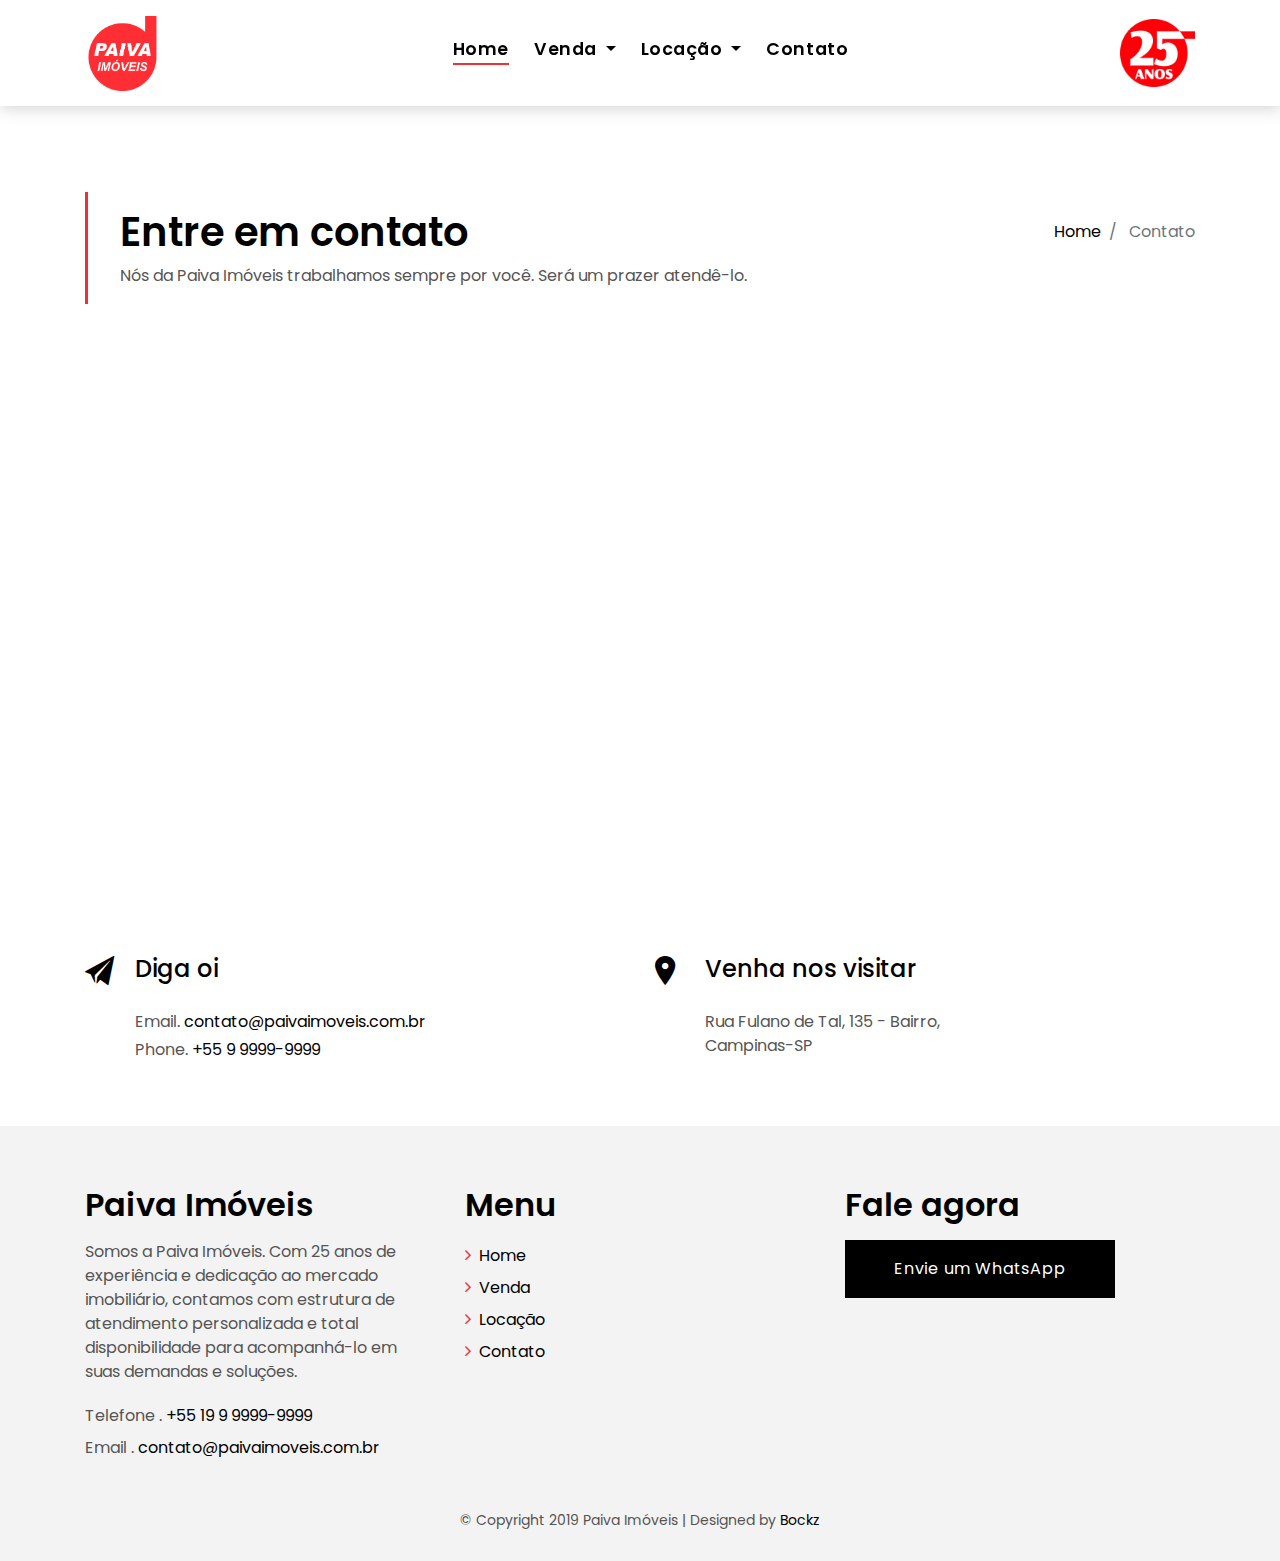
<file: front/contato.html>
<!DOCTYPE html>
<html lang="pt_br">
<head>
  <meta charset="utf-8">
  <title>Paiva Imóveis</title>
  <meta content="width=device-width, initial-scale=1.0" name="viewport">
  <meta content="" name="keywords">
  <meta content="Imobiliária focada em qualidade de produtos" name="description">

  <!-- Favicons -->
  <link href="img/favicon.png" rel="icon">
  <link href="img/apple-touch-icon.png" rel="apple-touch-icon">

<!-- OpenGraph -->
<meta property="og:locale" content="pt_BR">
<meta property="og:url" content="http://www.paivaimoveis.com.br">
<meta property="og:site_name" content="Paiva Imóveis">
<meta property="og:description" content="Imobiliária focada em qualidade de produtos">
<meta property="og:image" content="http://cliente.bockz.com.br/PIM001/HTML/img/logo-paiva-imoveis.png">
<meta property="og:image:type" content="image/png">
<meta property="og:image:width" content="885"> 
<meta property="og:image:height" content="885"> 
<meta property="og:type" content="website">
<!-- Fim OpenGraph -->


  <!-- Google Fonts -->
  <link href="https://fonts.googleapis.com/css?family=Poppins:300,400,500,600,700" rel="stylesheet">

  <!-- Bootstrap CSS File -->
  <link href="lib/bootstrap/css/bootstrap.min.css" rel="stylesheet">

  <!-- Libraries CSS Files -->
  <link href="lib/font-awesome/css/font-awesome.min.css" rel="stylesheet">
  <link href="lib/animate/animate.min.css" rel="stylesheet">
  <link href="lib/ionicons/css/ionicons.min.css" rel="stylesheet">
  <link href="lib/owlcarousel/assets/owl.carousel.min.css" rel="stylesheet">

  <!-- Main Stylesheet File -->
  <link href="css/style.css" rel="stylesheet">
  <link href="css/style_bockz.css" rel="stylesheet">

  <!-- =======================================================
    Theme Name: EstateAgency
    Theme URL: https://bootstrapmade.com/real-estate-agency-bootstrap-template/
    Author: BootstrapMade.com
    License: https://bootstrapmade.com/license/
  ======================================================= -->
</head>

<body>

  <!--/ Nav Star /-->
  <nav class="navbar navbar-default navbar-trans navbar-expand-lg fixed-top">
    <div class="container">
      <button class="navbar-toggler collapsed" type="button" data-toggle="collapse" data-target="#navbarDefault"
        aria-controls="navbarDefault" aria-expanded="false" aria-label="Toggle navigation">
        <span></span>
        <span></span>
        <span></span>
      </button>
      <a class="navbar-brand" href="index.html"><img class="logotipos" width="75px" src="img/logo-paiva-imoveis.png"></a>
      <div class="navbar-collapse collapse justify-content-center" id="navbarDefault">
        <ul class="navbar-nav">
          <li class="nav-item">
            <a class="nav-link active" href="index.html">Home</a>
          </li>
          <li class="nav-item dropdown">
            <a class="nav-link dropdown-toggle" href="#" id="navbarDropdown" role="button" data-toggle="dropdown"
              aria-haspopup="true" aria-expanded="false">
              Venda
            </a>
            <div class="dropdown-menu" aria-labelledby="navbarDropdown">
              <a class="dropdown-item" href="categoria.html">Casas</a>
              <a class="dropdown-item" href="categoria.html">Apartamentos</a>
              <a class="dropdown-item" href="categoria.html">Terrenos</a>
              <a class="dropdown-item" href="categoria.html">Chácaras e Sítios</a>
            </div>
          </li>
          <li class="nav-item dropdown">
            <a class="nav-link dropdown-toggle" href="#" id="navbarDropdown" role="button" data-toggle="dropdown"
              aria-haspopup="true" aria-expanded="false">
              Locação
            </a>
            <div class="dropdown-menu" aria-labelledby="navbarDropdown">
              <a class="dropdown-item" href="categoria.html">Casas</a>
              <a class="dropdown-item" href="categoria.html">Apartamentos</a>
              <a class="dropdown-item" href="categoria.html">Terrenos</a>
            </div>
          </li>
          <li class="nav-item">
            <a class="nav-link" href="contato.html">Contato</a>
          </li>
        </ul>
      </div>
      <img id="selo25" class="logotipos" width="75px" src="img/selo_25anos.png">
    </div>
  </nav>
  <!--/ Nav End /-->






  <!--/ Intro Single star /-->
  <section class="intro-single">
    <div class="container">
      <div class="row">
        <div class="col-md-12 col-lg-8">
          <div class="title-single-box">
            <h1 class="title-single">Entre em contato</h1>
            <span class="color-text-a">Nós da Paiva Imóveis trabalhamos sempre por você. Será um prazer atendê-lo.</span>
          </div>
        </div>
        <div class="col-md-12 col-lg-4">
          <nav aria-label="breadcrumb" class="breadcrumb-box d-flex justify-content-lg-end">
            <ol class="breadcrumb">
              <li class="breadcrumb-item">
                <a href="index.html">Home</a>
              </li>
              <li class="breadcrumb-item active" aria-current="page">
                Contato
              </li>
            </ol>
          </nav>
        </div>
      </div>
    </div>
  </section>
  <!--/ Intro Single End /-->

  <!--/ Contact Star /-->
  <section class="contact">
    <div class="container">
      <div class="row">
        <div class="col-sm-12">
          <div class="contact-map box">
            <div id="map" class="contact-map">
              <iframe src="https://www.google.com/maps/embed?pb=!1m18!1m12!1m3!1d3676.027447709448!2d-46.966074884398324!3d-22.875444442505902!2m3!1f0!2f0!3f0!3m2!1i1024!2i768!4f13.1!3m3!1m2!1s0x94c8d015af229757%3A0x8bbd7ea2dcaaa2eb!2sD.A.+Paiva+Im%C3%B3veis+Imobili%C3%A1ria!5e0!3m2!1spt-BR!2sbr!4v1553035542097"
                width="100%" height="450" frameborder="0" style="border:0" allowfullscreen></iframe>
            </div>
          </div>
        </div>
        <div class="col-sm-12 section-t8">
          <div class="row">
              <div class="icon-box col-md-6">
                <div class="icon-box-icon">
                  <span class="ion-ios-paper-plane"></span>
                </div>
                <div class="icon-box-content table-cell">
                  <div class="icon-box-title">
                    <h4 class="icon-title">Diga oi</h4>
                  </div>
                  <div class="icon-box-content">
                    <p class="mb-1">Email.
                      <span class="color-a">contato@paivaimoveis.com.br</span>
                    </p>
                    <p class="mb-1">Phone.
                      <span class="color-a">+55 9 9999-9999</span>
                    </p>
                  </div>
                </div>
              </div>
              <div class="icon-box col-md-6">
                <div class="icon-box-icon">
                  <span class="ion-ios-pin"></span>
                </div>
                <div class="icon-box-content table-cell">
                  <div class="icon-box-title">
                    <h4 class="icon-title">Venha nos visitar</h4>
                  </div>
                  <div class="icon-box-content">
                    <p class="mb-1">
                      Rua Fulano de Tal, 135 - Bairro,
                      <br> Campinas-SP
                    </p>
                  </div>
                </div>
              </div>
          </div>
        </div>
      </div>
    </div>
  </section>
  <!--/ Contact End /-->







  <!--/ footer Star /-->
  <section class="section-footer">
    <div class="container">
      <div class="row">
        <div class="col-sm-12 col-md-4">
          <div class="widget-a">
            <div class="w-header-a">
              <h3 class="w-title-a text-brand">Paiva Imóveis</h3>
            </div>
            <div class="w-body-a">
              <p class="w-text-a color-text-a">
                Somos a Paiva Imóveis. Com 25 anos de experiência e dedicação ao mercado imobiliário, contamos com estrutura de atendimento personalizada e total disponibilidade para acompanhá-lo em suas demandas e soluções.
              </p>
            </div>
            <div class="w-footer-a">
              <ul class="list-unstyled">
                <li class="color-a">
                  <span class="color-text-a">Telefone .</span> +55 19 9 9999-9999</li>
                <li class="color-a">
                  <span class="color-text-a">Email .</span> contato@paivaimoveis.com.br</li>
              </ul>
            </div>
          </div>
        </div>
        <div class="col-sm-12 col-md-4 section-md-t3">
          <div class="widget-a">
            <div class="w-header-a">
              <h3 class="w-title-a text-brand">Menu</h3>
            </div>
            <div class="w-body-a">
              <div class="w-body-a">
                <ul class="list-unstyled">
                  <li class="item-list-a">
                    <i class="fa fa-angle-right"></i> <a href="index.html">Home</a>
                  </li>
                  <li class="item-list-a">
                    <i class="fa fa-angle-right"></i> <a href="categoria.html">Venda</a>
                  </li>
                  <li class="item-list-a">
                    <i class="fa fa-angle-right"></i> <a href="categoria.html">Locação</a>
                  </li>
                  <li class="item-list-a">
                    <i class="fa fa-angle-right"></i> <a href="contato.html">Contato</a>
                  </li>
                </ul>
              </div>
            </div>
          </div>
        </div>
        <div class="col-sm-12 col-md-4 section-md-t3">
          <div class="widget-a">
            <div class="w-header-a">
              <h3 class="w-title-a text-brand">Fale agora</h3>
            </div>
            <div class="w-body-a">
              <p class="w-text-a color-text-a">
                      <a href="https://api.whatsapp.com/send?phone=5519997900935&text=Oi,%20estou%20entranto%20em%20contato%20porque%20naveguei%20no%20site%20da%20Paiva%20Im%C3%B3veis." target="_blank" class="btn btn-a">Envie um WhatsApp</a>
              </p>
            </div>
          </div>
        </div>
      </div>
    </div>
  </section>



  <footer>
    <div class="container ">
      <div class="row">
        <div class="col-md-12">
          <div class="credits">
            <!--
              All the links in the footer should remain intact.
              You can delete the links only if you purchased the pro version.
              Licensing information: https://bootstrapmade.com/license/
              Purchase the pro version with working PHP/AJAX contact form: https://bootstrapmade.com/buy/?theme=EstateAgency
            -->
            &copy; Copyright 2019 Paiva Imóveis | Designed by <a href="https://bockz.com.br/?onde=PaivaImoveisRodape" target="_blank">Bockz</a>
          </div>
        </div>
      </div>
    </div>
  </footer>
  <!--/ Footer End /-->

  <a href="#" class="back-to-top"><i class="fa fa-chevron-up"></i></a>
  <div id="preloader"></div>

  <!-- JavaScript Libraries -->
  <script src="lib/jquery/jquery.min.js"></script>
  <script src="lib/jquery/jquery-migrate.min.js"></script>
  <script src="lib/popper/popper.min.js"></script>
  <script src="lib/bootstrap/js/bootstrap.min.js"></script>
  <script src="lib/easing/easing.min.js"></script>
  <script src="lib/owlcarousel/owl.carousel.min.js"></script>
  <script src="lib/scrollreveal/scrollreveal.min.js"></script>
  <!-- Contact Form JavaScript File -->
  <script src="contactform/contactform.js"></script>

  <!-- Template Main Javascript File -->
  <script src="js/main.js"></script>

</body>
</html>
</file>
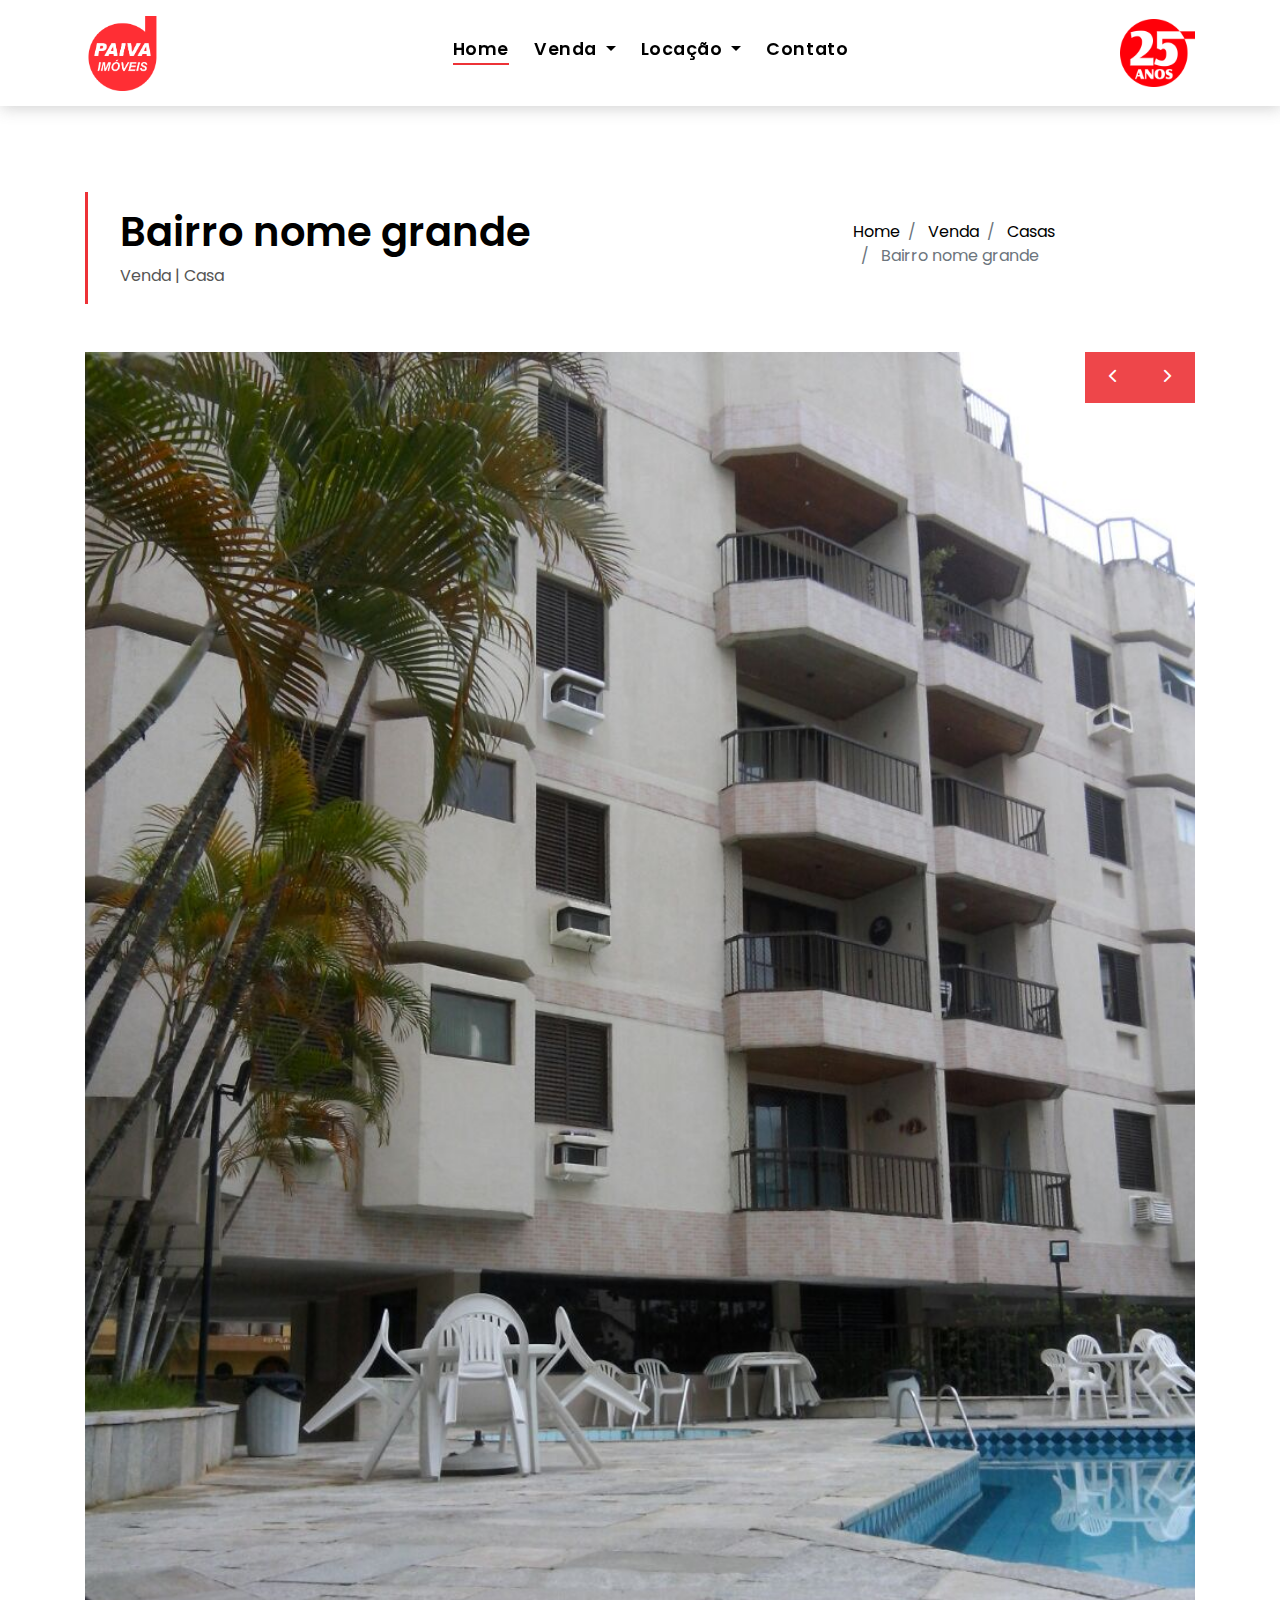
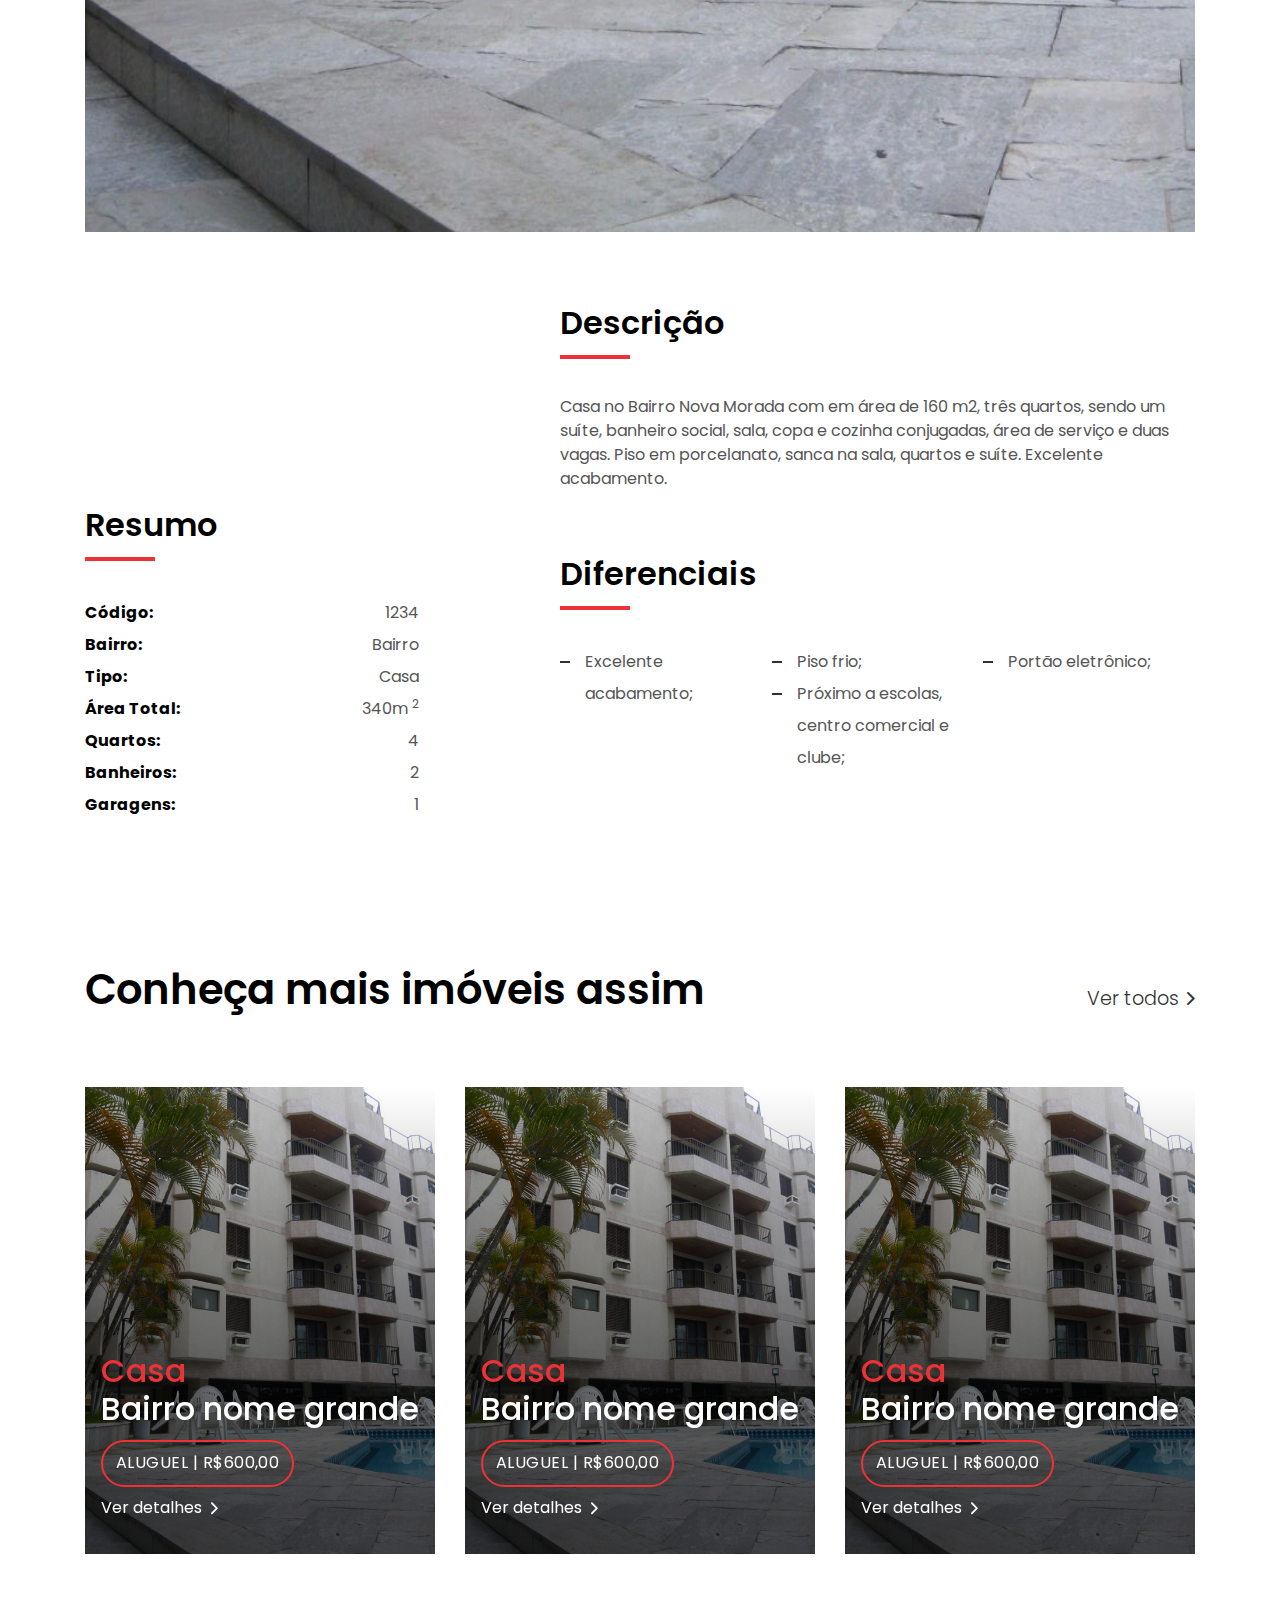
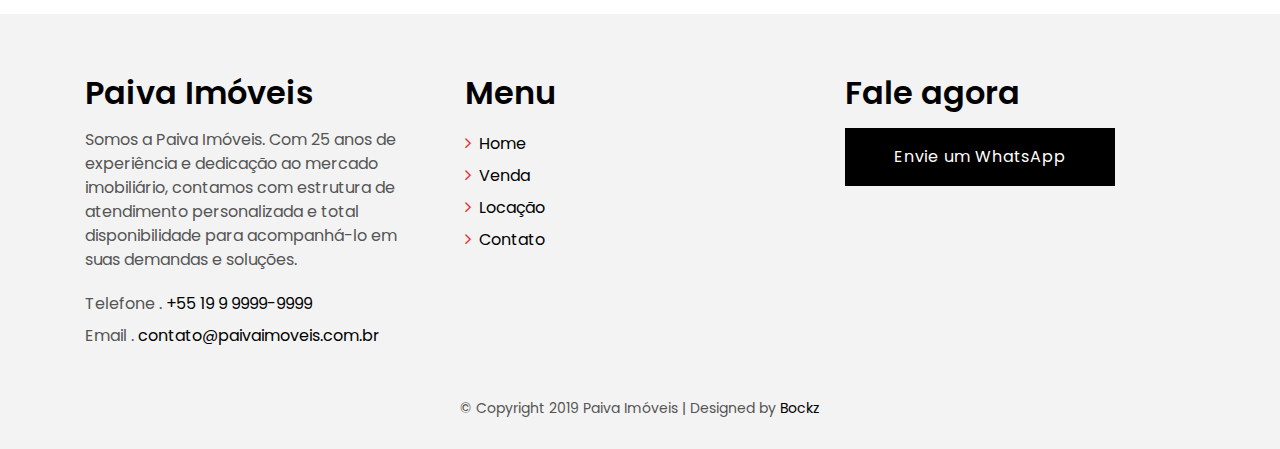
<file: front/imovel.html>
<!DOCTYPE html>
<html lang="pt_br">
<head>
  <meta charset="utf-8">
  <title>Paiva Imóveis</title>
  <meta content="width=device-width, initial-scale=1.0" name="viewport">
  <meta content="" name="keywords">
  <meta content="Imobiliária focada em qualidade de produtos" name="description">

  <!-- Favicons -->
  <link href="img/favicon.png" rel="icon">
  <link href="img/apple-touch-icon.png" rel="apple-touch-icon">

<!-- OpenGraph -->
<meta property="og:locale" content="pt_BR">
<meta property="og:url" content="http://www.paivaimoveis.com.br">
<meta property="og:site_name" content="Paiva Imóveis">
<meta property="og:description" content="Imobiliária focada em qualidade de produtos">
<meta property="og:image" content="http://cliente.bockz.com.br/PIM001/HTML/img/logo-paiva-imoveis.png">
<meta property="og:image:type" content="image/png">
<meta property="og:image:width" content="885"> 
<meta property="og:image:height" content="885"> 
<meta property="og:type" content="website">
<!-- Fim OpenGraph -->


  <!-- Google Fonts -->
  <link href="https://fonts.googleapis.com/css?family=Poppins:300,400,500,600,700" rel="stylesheet">

  <!-- Bootstrap CSS File -->
  <link href="lib/bootstrap/css/bootstrap.min.css" rel="stylesheet">

  <!-- Libraries CSS Files -->
  <link href="lib/font-awesome/css/font-awesome.min.css" rel="stylesheet">
  <link href="lib/animate/animate.min.css" rel="stylesheet">
  <link href="lib/ionicons/css/ionicons.min.css" rel="stylesheet">
  <link href="lib/owlcarousel/assets/owl.carousel.min.css" rel="stylesheet">

  <!-- Main Stylesheet File -->
  <link href="css/style.css" rel="stylesheet">
  <link href="css/style_bockz.css" rel="stylesheet">

  <!-- =======================================================
    Theme Name: EstateAgency
    Theme URL: https://bootstrapmade.com/real-estate-agency-bootstrap-template/
    Author: BootstrapMade.com
    License: https://bootstrapmade.com/license/
  ======================================================= -->
</head>

<body>

  <!--/ Nav Star /-->
  <nav class="navbar navbar-default navbar-trans navbar-expand-lg fixed-top">
    <div class="container">
      <button class="navbar-toggler collapsed" type="button" data-toggle="collapse" data-target="#navbarDefault"
        aria-controls="navbarDefault" aria-expanded="false" aria-label="Toggle navigation">
        <span></span>
        <span></span>
        <span></span>
      </button>
      <a class="navbar-brand" href="index.html"><img class="logotipos" width="75px" src="img/logo-paiva-imoveis.png"></a>
      <div class="navbar-collapse collapse justify-content-center" id="navbarDefault">
        <ul class="navbar-nav">
          <li class="nav-item">
            <a class="nav-link active" href="index.html">Home</a>
          </li>
          <li class="nav-item dropdown">
            <a class="nav-link dropdown-toggle" href="#" id="navbarDropdown" role="button" data-toggle="dropdown"
              aria-haspopup="true" aria-expanded="false">
              Venda
            </a>
            <div class="dropdown-menu" aria-labelledby="navbarDropdown">
              <a class="dropdown-item" href="categoria.html">Casas</a>
              <a class="dropdown-item" href="categoria.html">Apartamentos</a>
              <a class="dropdown-item" href="categoria.html">Terrenos</a>
              <a class="dropdown-item" href="categoria.html">Chácaras e Sítios</a>
            </div>
          </li>
          <li class="nav-item dropdown">
            <a class="nav-link dropdown-toggle" href="#" id="navbarDropdown" role="button" data-toggle="dropdown"
              aria-haspopup="true" aria-expanded="false">
              Locação
            </a>
            <div class="dropdown-menu" aria-labelledby="navbarDropdown">
              <a class="dropdown-item" href="categoria.html">Casas</a>
              <a class="dropdown-item" href="categoria.html">Apartamentos</a>
              <a class="dropdown-item" href="categoria.html">Terrenos</a>
            </div>
          </li>
          <li class="nav-item">
            <a class="nav-link" href="contato.html">Contato</a>
          </li>
        </ul>
      </div>
      <img id="selo25" class="logotipos" width="75px" src="img/selo_25anos.png">
    </div>
  </nav>
  <!--/ Nav End /-->


  <!--/ Intro Single star /-->
  <section class="intro-single">
    <div class="container">
      <div class="row">
        <div class="col-md-12 col-lg-8">
          <div class="title-single-box">
            <h1 class="title-single">Bairro nome grande</h1>
            <span class="color-text-a">Venda | Casa</span>
          </div>
        </div>
        <div class="col-md-12 col-lg-4">
          <nav aria-label="breadcrumb" class="breadcrumb-box d-flex justify-content-lg-end">
            <ol class="breadcrumb">
              <li class="breadcrumb-item">
                <a href="index.html">Home</a>
              </li>
              <li class="breadcrumb-item">
                <a href="categoria.html">Venda</a>
              </li>
              <li class="breadcrumb-item">
                <a href="categoria.html">Casas</a>
              </li>
              <li class="breadcrumb-item active" aria-current="page">
                Bairro nome grande
              </li>
            </ol>
          </nav>
        </div>
      </div>
    </div>
  </section>
  <!--/ Intro Single End /-->

  <!--/ Property Single Star /-->
  <section class="property-single nav-arrow-b">
    <div class="container">
      <div class="row">
        <div class="col-sm-12">
          <div id="property-single-carousel" class="owl-carousel owl-arrow gallery-property">
            <div class="carousel-item-b">
              <img src="img/slide-1.jpg" alt="">
            </div>
            <div class="carousel-item-b">
              <img src="img/slide-2.jpg" alt="">
            </div>
            <div class="carousel-item-b">
              <img src="img/slide-3.jpg" alt="">
            </div>
            <div class="carousel-item-b">
              <img src="img/slide-4.jpg" alt="">
            </div>
            <div class="carousel-item-b">
              <img src="img/slide-5.jpg" alt="">
            </div>
            <div class="carousel-item-b">
              <img src="img/slide-6.jpg" alt="">
            </div>
          </div>
          <div class="row justify-content-between">
            <div class="col-md-5 col-lg-4">
              <div class="property-price d-flex justify-content-center foo">
                <div class="card-header-c d-flex">
                  <div class="card-box-ico">
                    <span class="ion-money">R$</span>
                  </div>
                  <div class="card-title-c align-self-center">
                    <h5 class="title-c">1.500,00</h5>
                  </div>
                </div>
              </div>
              <div class="property-summary">
                <div class="row">
                  <div class="col-sm-12">
                    <div class="title-box-d section-t4">
                      <h3 class="title-d">Resumo</h3>
                    </div>
                  </div>
                </div>
                <div class="summary-list">
                  <ul class="list">
                    <li class="d-flex justify-content-between">
                      <strong>Código:</strong>
                      <span>1234</span>
                    </li>
                    <li class="d-flex justify-content-between">
                      <strong>Bairro:</strong>
                      <span>Bairro</span>
                    </li>
                    <li class="d-flex justify-content-between">
                      <strong>Tipo:</strong>
                      <span>Casa</span>
                    </li>
                    <li class="d-flex justify-content-between">
                      <strong>Área Total:</strong>
                      <span>340m
                        <sup>2</sup>
                      </span>
                    </li>
                    <li class="d-flex justify-content-between">
                      <strong>Quartos:</strong>
                      <span>4</span>
                    </li>
                    <li class="d-flex justify-content-between">
                      <strong>Banheiros:</strong>
                      <span>2</span>
                    </li>
                    <li class="d-flex justify-content-between">
                      <strong>Garagens:</strong>
                      <span>1</span>
                    </li>
                  </ul>
                </div>
              </div>
            </div>
            <div class="col-md-7 col-lg-7 section-md-t3">
              <div class="row">
                <div class="col-sm-12">
                  <div class="title-box-d">
                    <h3 class="title-d">Descrição</h3>
                  </div>
                </div>
              </div>
              <div class="property-description">
                <p class="description color-text-a">
                  Casa no Bairro Nova Morada com em área de 160 m2, três quartos, sendo um suíte, banheiro social, sala, copa e cozinha conjugadas, área de serviço e duas vagas. Piso em porcelanato, sanca na sala, quartos e suíte. Excelente acabamento.
                </p>
              </div>
              <div class="row section-t3">
                <div class="col-sm-12">
                  <div class="title-box-d">
                    <h3 class="title-d">Diferenciais</h3>
                  </div>
                </div>
              </div>
              <div class="amenities-list color-text-a">
                <ul class="list-a no-margin">
                  <li>Excelente acabamento;</li>
                  <li>Piso frio;</li>
                  <li>Portão eletrônico;</li>
                  <li>Próximo a escolas, centro comercial e clube;</li>
                </ul>
              </div>
            </div>
          </div>
        </div>
      </div>
    </div>
  </section>
  <!--/ Property Single End /-->



<!--/ FIM Imoveis da mesma categoria /-->
  <section class="section-property section-t8">
    <div class="container">
      <div class="row">
        <div class="col-md-12">
          <div class="title-wrap d-flex justify-content-between">
            <div class="title-box">
              <h2 class="title-a">Conheça mais imóveis assim</h2>
            </div>
            <div class="title-link">
              <a href="categoria.html">Ver todos
                <span class="ion-ios-arrow-forward"></span>
              </a>
            </div>
          </div>
        </div>
      </div>
      <div id="property-carousel" class="owl-carousel owl-theme">



        <div class="carousel-item-b">
          <div class="card-box-a card-shadow">
            <div class="img-box-a">
              <img src="img/property-1.jpg" alt="" class="img-a img-fluid">
            </div>
            <div class="card-overlay">
              <div class="card-overlay-a-content">
                <div class="card-header-a">
                  <h2 class="card-title-a">
                    <a href="property-single.html"><span class="color-b">Casa</span>
                      <br /> Bairro nome grande</a>
                  </h2>
                </div>
                <div class="card-body-a">
                  <div class="price-box d-flex">
                    <span class="price-a">Aluguel | R$600,00</span>
                  </div>
                  <a href="imovel.html" class="link-a">Ver detalhes
                    <span class="ion-ios-arrow-forward"></span>
                  </a>
                </div>
                <div class="card-footer-a">
                  <ul class="card-info d-flex justify-content-around">
                    <li>
                      <h4 class="card-info-title">Área Total</h4>
                      <span>340m
                        <sup>2</sup>
                      </span>
                    </li>
                    <li>
                      <h4 class="card-info-title">Quartos</h4>
                      <span>2</span>
                    </li>
                    <li>
                      <h4 class="card-info-title">Banheiros</h4>
                      <span>4</span>
                    </li>
                    <li>
                      <h4 class="card-info-title">Garagens</h4>
                      <span>1</span>
                    </li>
                  </ul>
                </div>
              </div>
            </div>
          </div>
        </div>



      </div>
    </div>
  </section>
  <!--/ FIM Imoveis da mesma categoria /-->





  <!--/ footer Star /-->
  <section class="section-footer">
    <div class="container">
      <div class="row">
        <div class="col-sm-12 col-md-4">
          <div class="widget-a">
            <div class="w-header-a">
              <h3 class="w-title-a text-brand">Paiva Imóveis</h3>
            </div>
            <div class="w-body-a">
              <p class="w-text-a color-text-a">
                Somos a Paiva Imóveis. Com 25 anos de experiência e dedicação ao mercado imobiliário, contamos com estrutura de atendimento personalizada e total disponibilidade para acompanhá-lo em suas demandas e soluções.
              </p>
            </div>
            <div class="w-footer-a">
              <ul class="list-unstyled">
                <li class="color-a">
                  <span class="color-text-a">Telefone .</span> +55 19 9 9999-9999</li>
                <li class="color-a">
                  <span class="color-text-a">Email .</span> contato@paivaimoveis.com.br</li>
              </ul>
            </div>
          </div>
        </div>
        <div class="col-sm-12 col-md-4 section-md-t3">
          <div class="widget-a">
            <div class="w-header-a">
              <h3 class="w-title-a text-brand">Menu</h3>
            </div>
            <div class="w-body-a">
              <div class="w-body-a">
                <ul class="list-unstyled">
                  <li class="item-list-a">
                    <i class="fa fa-angle-right"></i> <a href="index.html">Home</a>
                  </li>
                  <li class="item-list-a">
                    <i class="fa fa-angle-right"></i> <a href="categoria.html">Venda</a>
                  </li>
                  <li class="item-list-a">
                    <i class="fa fa-angle-right"></i> <a href="categoria.html">Locação</a>
                  </li>
                  <li class="item-list-a">
                    <i class="fa fa-angle-right"></i> <a href="contato.html">Contato</a>
                  </li>
                </ul>
              </div>
            </div>
          </div>
        </div>
        <div class="col-sm-12 col-md-4 section-md-t3">
          <div class="widget-a">
            <div class="w-header-a">
              <h3 class="w-title-a text-brand">Fale agora</h3>
            </div>
            <div class="w-body-a">
              <p class="w-text-a color-text-a">
                      <a href="https://api.whatsapp.com/send?phone=5519997900935&text=Oi,%20estou%20entranto%20em%20contato%20porque%20naveguei%20no%20site%20da%20Paiva%20Im%C3%B3veis." target="_blank" class="btn btn-a">Envie um WhatsApp</a>
              </p>
            </div>
          </div>
        </div>
      </div>
    </div>
  </section>



  <footer>
    <div class="container ">
      <div class="row">
        <div class="col-md-12">
          <div class="credits">
            <!--
              All the links in the footer should remain intact.
              You can delete the links only if you purchased the pro version.
              Licensing information: https://bootstrapmade.com/license/
              Purchase the pro version with working PHP/AJAX contact form: https://bootstrapmade.com/buy/?theme=EstateAgency
            -->
            &copy; Copyright 2019 Paiva Imóveis | Designed by <a href="https://bockz.com.br/?onde=PaivaImoveisRodape" target="_blank">Bockz</a>
          </div>
        </div>
      </div>
    </div>
  </footer>
  <!--/ Footer End /-->

  <a href="#" class="back-to-top"><i class="fa fa-chevron-up"></i></a>
  <div id="preloader"></div>

  <!-- JavaScript Libraries -->
  <script src="lib/jquery/jquery.min.js"></script>
  <script src="lib/jquery/jquery-migrate.min.js"></script>
  <script src="lib/popper/popper.min.js"></script>
  <script src="lib/bootstrap/js/bootstrap.min.js"></script>
  <script src="lib/easing/easing.min.js"></script>
  <script src="lib/owlcarousel/owl.carousel.min.js"></script>
  <script src="lib/scrollreveal/scrollreveal.min.js"></script>
  <!-- Contact Form JavaScript File -->
  <script src="contactform/contactform.js"></script>

  <!-- Template Main Javascript File -->
  <script src="js/main.js"></script>

</body>
</html>
</file>
<file: front/css/style_bockz.css>
/*
  Theme Name: Bockz Paiva Imóveis
  Author: Bockz.com.br
*/

/*======================================
//--//-->   Personalização
======================================*/


/* Cor primaria normal */
.color-b,
.navbar-default .dropdown .dropdown-menu .dropdown-item:hover,
a:hover,
.section-footer .item-list-a i {
  color: #ed3237;
}

.intro .intro-body .price-a,
.navbar-default .dropdown .dropdown-menu,
.price-a,
.card-box-ico,
.intro-single .title-single-box {
  border-color: #ed3237
}

#preloader:before {
  border-top: 6px solid #ed3237;
}

.btn.btn-b-n,
.navbar-default.navbar-trans .nav-link:before,
.navbar-default.navbar-reduce .nav-link:before,
.owl-theme .owl-dots .owl-dot.active span,
.intro .owl-theme .owl-dots .owl-dot.active span,
.intro .owl-theme .owl-dots .owl-dot:hover span,
.intro .owl-theme .owl-dots .owl-dot.active span,
.owl-theme .owl-dots .owl-dot:hover span,
.card-footer-a,
.btn.btn-a:hover,
.pagination-a .pagination .page-item.active .page-link,
.back-to-top,
.title-box-d .title-d:after,
.nav-arrow-b .owl-arrow .owl-nav .owl-prev,
.nav-arrow-b .owl-arrow .owl-nav .owl-next {
  background-color: #ed3237;
}

/* Cor primaria brilhante */
.btn.btn-b-n:hover,
.pagination-a .pagination .page-link:hover,
.pagination-a .pagination .page-link:active,
.pagination-a .pagination .page-link:focus,
.pagination-a .pagination .page-item.active .page-link:hover,
.nav-arrow-b .owl-arrow .owl-nav .owl-next:hover,
.nav-arrow-b .owl-arrow .owl-nav .owl-prev:hover,
.nav-arrow-b .owl-arrow .owl-nav .owl-next:hover {
  background-color: #ff666a;
}


/* Fontes */
.card-info .card-info-title {
  font-size: 0.8rem;
}

.title-c {
  font-size: 2rem;
}



/* Alguns ajustes de formas e etc */

nav .logotipos {
  margin: -20px 0;
}

@media only screen and (max-width: 600px) {

#selo25 {
  display: none;
}


}
</file>
<file: back/css/bockz.css>
/*!
 * Feito pela Bockz
 */

 table tr:hover {
  background-color: #fff;
 }
</file>
<file: front/css/style.css>
/*
  Theme Name: EstateAgency
  Theme URL: https://bootstrapmade.com/real-estate-agency-bootstrap-template/
  Author: BootstrapMade.com
  License: https://bootstrapmade.com/license/
*/

/*======================================
//--//-->   STYLES GENERALES
======================================*/

body {
  font-family: 'Poppins', sans-serif;
  color: #555555;
}

h1,
h2,
h3,
h4,
h5,
h6 {
  color: #000000;
}

a {
  color: #000000;
  transition: all .5s ease;
}

a:hover {
  color: #2eca6a;
  text-decoration: none;
}

.link-two {
  color: #000000;
  transition: all .5s ease;
}

.link-two:hover {
  text-decoration: underline;
  color: #000000;
}

.link-one {
  color: #000000;
  transition: all .5s ease;
}

.link-one:hover {
  color: #000000;
  text-decoration: none;
}

.link-icon {
  color: #000000;
  font-weight: 500;
}

.link-icon span {
  font-size: 14px;
  padding-left: 4px;
  vertical-align: middle;
}

.link-a {
  color: #ffffff;
  text-decoration: none;
}

.link-a:hover {
  color: #ffffff;
  text-decoration: none;
}

.link-a span {
  font-size: 18px;
  vertical-align: middle;
  margin-left: 5px;
}

.text-brand {
  color: #000000;
  font-size: 2rem;
  font-weight: 600;
}

.color-a {
  color: #000000;
}

.color-b {
  color: #2eca6a;
}

.color-d {
  color: #adadad;
}

.color-text-a {
  color: #555555;
}

.no-margin {
  margin: 0;
}

/*------/ Nav Pills  /------*/

.nav-pills-a.nav-pills .nav-link {
  color: #000000;
  position: relative;
  font-weight: 600;
}

.nav-pills-a.nav-pills .nav-link.active {
  background-color: transparent;
}

.nav-pills-a.nav-pills .nav-link.active:after {
  content: '';
  position: absolute;
  left: 0;
  bottom: -1px;
  width: 100%;
  height: 2px;
  background-color: #2eca6a;
  z-index: 2;
}

/*------/ Bg Image /------*/

.bg-image {
  background-repeat: no-repeat;
  background-attachment: fixed;
  background-size: cover;
  background-position: center center;
}

/*------/ List a /------*/

.list-a {
  display: inline-block;
  line-height: 2;
  padding: 0;
  list-style: none;
}

.list-a li {
  position: relative;
  width: 50%;
  float: left;
  padding-left: 25px;
  padding-right: 5px;
}

.list-a li:before {
  content: '';
  width: 10px;
  height: 2px;
  position: absolute;
  background-color: #313131;
  top: 15px;
  left: 0;
}

/*------/ Pagination-a /------*/

.pagination-a .pagination .page-link {
  margin: 0 .2rem;
  border-color: transparent;
  padding: .5rem .8rem;
  color: #000000;
}

.pagination-a .pagination .page-link:hover,
.pagination-a .pagination .page-link:active,
.pagination-a .pagination .page-link:focus {
  background-color: #2eca6a;
}

.pagination-a .pagination .page-link span {
  font-size: 1.2rem;
}

.pagination-a .pagination .next .page-link {
  padding: .4rem .9rem;
}

.pagination-a .pagination .page-item:last-child .page-link {
  border-top-right-radius: 0;
  border-bottom-right-radius: 0;
}

.pagination-a .pagination .page-item:first-child .page-link {
  border-top-left-radius: 0;
  border-bottom-left-radius: 0;
}

.pagination-a .pagination .page-item.disabled .page-link {
  padding: .4rem .9rem;
  color: #555555;
}

.pagination-a .pagination .page-item.active .page-link {
  background-color: #2eca6a;
}

.a {
  color: #2eca6a;
  font-size: 1.3rem;
}

/*------/ Icon Box /------*/

.icon-box .icon-box-icon {
  display: table-cell;
  vertical-align: top;
  font-size: 36px;
  color: #000000;
  width: 50px;
  padding-top: 8px;
}

.icon-box .icon-box-content {
  padding-top: 18px;
}

/*------/ Space Padding /------*/

.section-t8 {
  padding-top: 8rem;
}

.section-t4 {
  padding-top: 4rem;
}

.section-t3 {
  padding-top: 3rem;
}

.section-b2 {
  padding-bottom: 2rem;
}

.section-tb85 {
  padding: 8rem 0 5rem 0;
}

/*------/ Title /------*/

.title-wrap {
  padding-bottom: 4rem;
}

.title-a {
  font-size: 2.6rem;
  font-weight: 600;
}

.title-link {
  font-size: 1.2rem;
  font-weight: 300;
  padding-top: 1.2rem;
}

.title-link a {
  color: #313131;
}

.title-link span {
  font-size: 20px;
  padding-left: 4px;
  vertical-align: middle;
}

.title-box-d {
  padding-bottom: 1.8rem;
  margin-bottom: 1rem;
  position: relative;
}

.title-box-d .title-d {
  font-weight: 600;
  font-size: 2rem;
}

.title-box-d .title-d:after {
  content: '';
  position: absolute;
  width: 70px;
  height: 4px;
  background-color: #2eca6a;
  bottom: 20px;
  left: 0;
}

/*------/ Display Table & Table Cell /------*/

.display-table {
  width: 100%;
  height: 100%;
  display: table;
}

.table-cell {
  display: table-cell;
  vertical-align: middle;
}

/*------/ Ul Resect /------*/

.ul-resect ul,
.list-a ul,
.box-comments ul {
  list-style: none;
  padding-left: 0;
  margin-bottom: 0;
}

/*------/ Overlay /------*/

.overlay-a {
  background: linear-gradient(to bottom, rgba(0, 0, 0, 0) 0%, rgba(0, 0, 0, 0.2) 27%, rgba(0, 0, 0, 0.65) 90%);
}

.overlay {
  position: absolute;
  top: 0;
  left: 0px;
  padding: 0;
  height: 100%;
  width: 100%;
}

/*------/ Owl carousel /------*/

.owl-theme .owl-dots {
  text-align: center;
  margin-top: 18px;
}

.owl-theme .owl-dots .owl-dot {
  display: inline-block;
}

.owl-theme .owl-dots .owl-dot span {
  width: 16px;
  height: 9px;
  margin: 5px 5px;
  background: #000000;
  border: 0px solid #000000;
  display: block;
  transition: all 0.6s ease-in-out;
  cursor: pointer;
  border-radius: 0px;
}

.owl-theme .owl-dots .owl-dot:hover span {
  background-color: #2eca6a;
}

.owl-theme .owl-dots .owl-dot.active span {
  background-color: #2eca6a;
  width: 35px;
}

.owl-arrow .owl-nav {
  position: absolute;
  top: 0;
  right: 0;
  font-size: 1.8rem;
}

.owl-arrow .owl-nav .owl-prev,
.owl-arrow .owl-nav .owl-next {
  display: inline-block;
  transition: all 0.6s ease-in-out;
  color: #000000;
}

.owl-arrow .owl-nav .owl-prev.disabled,
.owl-arrow .owl-nav .owl-next.disabled {
  transition: all 0.6s ease-in-out;
  color: #adadad;
}

.owl-arrow .owl-nav .owl-next {
  margin-left: 15px;
}

.nav-arrow-a .owl-arrow .owl-nav {
  font-size: 1.8rem;
  margin-top: -110px;
}

.nav-arrow-a .owl-arrow .owl-nav .owl-next {
  margin-left: 15px;
}

.nav-arrow-b .owl-arrow .owl-nav {
  position: absolute;
  top: 0;
  right: 0;
  font-size: 1.2rem;
}

.nav-arrow-b .owl-arrow .owl-nav .owl-prev,
.nav-arrow-b .owl-arrow .owl-nav .owl-next {
  padding: .7rem 1.5rem !important;
  display: inline-block;
  transition: all 0.6s ease-in-out;
  color: #ffffff;
  background-color: #2eca6a;
  opacity: .9;
}

.nav-arrow-b .owl-arrow .owl-nav .owl-prev.disabled,
.nav-arrow-b .owl-arrow .owl-nav .owl-next.disabled {
  transition: all 0.6s ease-in-out;
  color: #ffffff;
}

.nav-arrow-b .owl-arrow .owl-nav .owl-prev:hover,
.nav-arrow-b .owl-arrow .owl-nav .owl-next:hover {
  background-color: #26a356;
}

.nav-arrow-b .owl-arrow .owl-nav .owl-next {
  margin-left: 0px;
}

/*------/ Socials /------*/

.socials-a .list-inline-item:not(:last-child) {
  margin-right: 25px;
}

/* Back to top button */

.back-to-top {
  position: fixed;
  display: none;
  background: #2eca6a;
  color: #fff;
  width: 44px;
  height: 44px;
  text-align: center;
  line-height: 1;
  font-size: 16px;
  border-radius: 50%;
  right: 15px;
  bottom: 15px;
  transition: background 0.5s;
  z-index: 11;
}

.back-to-top i {
  padding-top: 12px;
  color: #fff;
}

/* Prelaoder */

#preloader {
  position: fixed;
  top: 0;
  left: 0;
  right: 0;
  bottom: 0;
  z-index: 9999;
  overflow: hidden;
  background: #fff;
}

#preloader:before {
  content: "";
  position: fixed;
  top: calc(50% - 30px);
  left: calc(50% - 30px);
  border: 6px solid #f2f2f2;
  border-top: 6px solid #2eca6a;
  border-radius: 50%;
  width: 60px;
  height: 60px;
  -webkit-animation: animate-preloader 1s linear infinite;
  animation: animate-preloader 1s linear infinite;
}

@-webkit-keyframes animate-preloader {
  0% {
    -webkit-transform: rotate(0deg);
    transform: rotate(0deg);
  }

  100% {
    -webkit-transform: rotate(360deg);
    transform: rotate(360deg);
  }
}

@keyframes animate-preloader {
  0% {
    -webkit-transform: rotate(0deg);
    transform: rotate(0deg);
  }

  100% {
    -webkit-transform: rotate(360deg);
    transform: rotate(360deg);
  }
}

/*======================================
//--//-->   NAVBAR
======================================*/

.navbar-default {
  transition: all .5s ease-in-out;
  background-color: #ffffff;
  padding-top: 28px;
  padding-bottom: 28px;
  -webkit-backface-visibility: hidden;
  backface-visibility: hidden;
  box-shadow: 1px 2px 15px rgba(100, 100, 100, 0.3);
}

.navbar-default .nav-search {
  color: #000000;
  font-size: 1.5rem;
}

.navbar-default.navbar-reduce {
  box-shadow: 1px 2px 15px rgba(100, 100, 100, 0.3);
}

.navbar-default.navbar-trans,
.navbar-default.navbar-reduce {
  -webkit-backface-visibility: hidden;
  backface-visibility: hidden;
}

.navbar-default.navbar-trans .nav-item,
.navbar-default.navbar-reduce .nav-item {
  position: relative;
  padding-right: 10px;
  padding-bottom: 8px;
  margin-left: 0;
}

.navbar-default.navbar-trans .nav-link,
.navbar-default.navbar-reduce .nav-link {
  font-size: 1.1rem;
  color: #000000;
  font-weight: 600;
  letter-spacing: 0.030em;
  transition: all 0.1s ease-in-out;
  position: relative;
  padding-left: 0;
  padding-right: 0;
}

.navbar-default.navbar-trans .nav-link:before,
.navbar-default.navbar-reduce .nav-link:before {
  content: '';
  position: absolute;
  bottom: 5px;
  left: 0;
  width: 100%;
  height: 2px;
  z-index: 0;
  background-color: #2eca6a;
  -webkit-transform: scaleX(0);
  transform: scaleX(0);
  -webkit-transform-origin: right;
  transform-origin: right;
  transition: opacity .2s ease-out 0.3s, -webkit-transform .2s ease-out;
  transition: transform .2s ease-out, opacity .2s ease-out 0.3s;
  transition: transform .2s ease-out, opacity .2s ease-out 0.3s, -webkit-transform .2s ease-out;
}

.navbar-default.navbar-trans .nav-link:hover,
.navbar-default.navbar-reduce .nav-link:hover {
  color: #000000;
}

.navbar-default.navbar-trans .nav-link:hover:before,
.navbar-default.navbar-reduce .nav-link:hover:before {
  -webkit-transform: scaleX(1);
  transform: scaleX(1);
  -webkit-transform-origin: left;
  transform-origin: left;
}

.navbar-default.navbar-trans .show > .nav-link:before,
.navbar-default.navbar-trans .active > .nav-link:before,
.navbar-default.navbar-trans .nav-link.show:before,
.navbar-default.navbar-trans .nav-link.active:before,
.navbar-default.navbar-reduce .show > .nav-link:before,
.navbar-default.navbar-reduce .active > .nav-link:before,
.navbar-default.navbar-reduce .nav-link.show:before,
.navbar-default.navbar-reduce .nav-link.active:before {
  -webkit-transform: scaleX(1);
  transform: scaleX(1);
}

.navbar-default.navbar-trans .nav-link:before {
  background-color: #2eca6a;
}

.navbar-default.navbar-trans .nav-link:hover {
  color: #000000;
}

.navbar-default.navbar-trans .show > .nav-link,
.navbar-default.navbar-trans .active > .nav-link,
.navbar-default.navbar-trans .nav-link.show,
.navbar-default.navbar-trans .nav-link.active {
  color: #000000;
}

.navbar-default.navbar-reduce {
  transition: all .5s ease-in-out;
  padding-top: 19px;
  padding-bottom: 19px;
}

.navbar-default.navbar-reduce .nav-link {
  color: #000000;
}

.navbar-default.navbar-reduce .nav-link:before {
  background-color: #2eca6a;
}

.navbar-default.navbar-reduce .nav-link:hover {
  color: #000000;
}

.navbar-default.navbar-reduce .show > .nav-link,
.navbar-default.navbar-reduce .active > .nav-link,
.navbar-default.navbar-reduce .nav-link.show,
.navbar-default.navbar-reduce .nav-link.active {
  color: #000000;
}

.navbar-default.navbar-reduce .navbar-brand {
  color: #000000;
}

.navbar-default .dropdown .dropdown-menu {
  border-top: 0;
  border-left: 4px solid #2eca6a;
  border-right: 0;
  border-bottom: 0;
  -webkit-transform: translate3d(0px, -40px, 0px);
  transform: translate3d(0px, -40px, 0px);
  opacity: 0;
  filter: alpha(opacity=0);
  visibility: hidden;
  transition: all 0.5s cubic-bezier(0.3, 0.65, 0.355, 1) 0s, opacity 0.31s ease 0s, height 0s linear 0.36s;
  margin: 0;
  border-radius: 0;
  padding: 12px 0;
}

.navbar-default .dropdown .dropdown-menu .dropdown-item {
  padding: 12px 18px;
  transition: all 500ms ease;
  font-weight: 600;
  min-width: 220px;
}

.navbar-default .dropdown .dropdown-menu .dropdown-item:hover {
  background-color: #ffffff;
  color: #2eca6a;
  transition: all 500ms ease;
}

.navbar-default .dropdown .dropdown-menu .dropdown-item.active {
  background-color: #ffffff;
  color: #2eca6a;
}

.navbar-default .dropdown:hover .dropdown-menu {
  -webkit-transform: translate3d(0px, 0px, 0px);
  transform: translate3d(0px, 0px, 0px);
  visibility: visible;
  opacity: 1;
  filter: alpha(opacity=1);
}

/*------/ Hamburger Navbar /------*/

.navbar-toggler {
  position: relative;
}

.navbar-toggler:focus,
.navbar-toggler:active {
  outline: 0;
}

.navbar-toggler span {
  display: block;
  background-color: #000000;
  height: 3px;
  width: 25px;
  margin-top: 4px;
  margin-bottom: 4px;
  -webkit-transform: rotate(0deg);
  transform: rotate(0deg);
  left: 0;
  opacity: 1;
}

.navbar-toggler span:nth-child(1),
.navbar-toggler span:nth-child(3) {
  transition: -webkit-transform .35s ease-in-out;
  transition: transform .35s ease-in-out;
  transition: transform .35s ease-in-out, -webkit-transform .35s ease-in-out;
}

.navbar-toggler:not(.collapsed) span:nth-child(1) {
  position: absolute;
  left: 12px;
  top: 10px;
  -webkit-transform: rotate(135deg);
  transform: rotate(135deg);
  opacity: 0.9;
}

.navbar-toggler:not(.collapsed) span:nth-child(2) {
  height: 12px;
  visibility: hidden;
  background-color: transparent;
}

.navbar-toggler:not(.collapsed) span:nth-child(3) {
  position: absolute;
  left: 12px;
  top: 10px;
  -webkit-transform: rotate(-135deg);
  transform: rotate(-135deg);
  opacity: 0.9;
}

/*======================================
//--//-->   BOX COLAPSE
======================================*/

.box-collapse {
  position: fixed;
  top: 0;
  bottom: 0;
  right: 0;
  width: 100%;
  z-index: 1040;
  background-color: #ffffff;
  -webkit-transform: translateX(100%);
  transform: translateX(100%);
  transition: all 0.6s ease;
}

.box-collapse .title-box-d {
  top: 30px;
  left: 60px;
  opacity: 0;
  transition: all 1s ease;
  transition-delay: .3s;
}

.box-collapse-wrap {
  opacity: 0;
  position: absolute;
  left: 0;
  top: 6.5rem;
  bottom: 5rem;
  padding-left: 10%;
  padding-right: 10%;
  overflow-x: hidden;
  overflow-y: auto;
  margin: 0;
  -webkit-transform: translateY(3rem);
  transform: translateY(3rem);
  transition: opacity 0.5s 0.5s ease, -webkit-transform 0.5s 0.5s ease;
  transition: transform 0.5s 0.5s ease, opacity 0.5s 0.5s ease;
  transition: transform 0.5s 0.5s ease, opacity 0.5s 0.5s ease, -webkit-transform 0.5s 0.5s ease;
}

.box-collapse-open .click-closed {
  visibility: visible;
}

.box-collapse-open .box-collapse {
  -webkit-transform: translateX(0);
  transform: translateX(0);
  box-shadow: 0 0 65px rgba(0, 0, 0, 0.07);
  opacity: 1;
}

.box-collapse-open .box-collapse .title-box-d {
  -webkit-transform: translate(0);
  transform: translate(0);
  opacity: 1;
}

.box-collapse-open .box-collapse-wrap {
  -webkit-transform: translate(0);
  transform: translate(0);
  opacity: 1;
}

.box-collapse-closed .box-collapse {
  opacity: .7;
  transition-delay: 0s;
}

.box-collapse-closed .box-collapse .title-box-d {
  opacity: 0;
  transition-delay: 0s;
}

.box-collapse-closed .box-collapse .form-a {
  opacity: 0;
  transition-delay: 0s;
}

.click-closed {
  position: fixed;
  top: 0;
  left: 0;
  width: 100%;
  height: 100%;
  visibility: hidden;
  z-index: 1035;
  background-color: #000000;
  opacity: .4;
}

.close-box-collapse {
  position: absolute;
  z-index: 1050;
  top: 2rem;
  font-size: 3.5rem;
  line-height: 1;
  color: #000000;
  cursor: pointer;
  transition: all 0.3s ease;
}

.right-boxed {
  right: 4.2857rem;
}

/*======================================
//--//-->   INTRO
======================================*/

.intro {
  height: 100vh;
  position: relative;
  color: #ffffff;
}

.intro .owl-theme .owl-dots {
  position: absolute;
  bottom: 70px;
  right: 50px;
}

.intro .owl-theme .owl-dots .owl-dot span {
  background: #ffffff;
  border: 0px solid #ffffff;
}

.intro .owl-theme .owl-dots .owl-dot:hover span {
  background-color: #2eca6a;
}

.intro .owl-theme .owl-dots .owl-dot.active span {
  background-color: #2eca6a;
}

.intro .intro-item {
  padding-top: 2rem;
}

.intro .carousel-item-a {
  position: relative;
  height: 100vh;
}

.intro .carousel-item-a.bg-image {
  background-attachment: scroll;
}

.intro .intro-content {
  position: absolute;
}

.intro .intro-body {
  padding-left: 1rem;
}

.intro .intro-body .price-a {
  color: #ffffff;
  padding: 1rem 1.5rem;
  border: 2px solid #2eca6a;
  border-radius: 50px;
  text-transform: uppercase;
  letter-spacing: 0.030em;
}

.intro .spacial {
  -webkit-animation-delay: .2s;
  animation-delay: .2s;
  color: #ffffff;
}

.intro .intro-title-top {
  -webkit-animation-delay: .6s;
  animation-delay: .6s;
  margin-bottom: 1rem;
  font-size: .9rem;
  color: #ffffff;
  letter-spacing: .05em;
}

.intro .intro-title {
  transition-duration: 9s !important;
  color: #ffffff;
  font-weight: 700;
  font-size: 2.8rem;
  text-transform: uppercase;
}

.intro .intro-subtitle {
  font-size: 1.5rem;
  font-weight: 300;
}

.intro .intro-subtitle.intro-price {
  padding-top: 1rem;
  font-size: 1.2rem;
}

/*------/ Intro Single /------*/

.intro-single {
  padding: 12rem 0 3rem;
}

.intro-single .title-single-box {
  padding: 1rem 0 1rem 2rem;
}

.intro-single .title-single-box {
  border-left: 3px solid #2eca6a;
}

.intro-single .title-single-box .title-single {
  font-weight: 600;
  font-size: 2.2rem;
}

.intro-single .breadcrumb-box {
  padding: 1rem 0 0 .5rem;
}

.intro-single .breadcrumb {
  background-color: transparent;
  padding-right: 0;
  padding-left: 0;
}

/*======================================
//--//-->   CARD GENERAL
======================================*/

.card-box-a,
.card-box-b,
.card-box-d {
  position: relative;
  overflow: hidden;
  -webkit-backface-visibility: hidden;
  backface-visibility: hidden;
}

.card-box-a .img-a,
.card-box-a .img-b,
.card-box-b .img-a,
.card-box-b .img-b {
  transition: .8s all ease-in-out;
}

.card-overlay {
  position: absolute;
  width: 100%;
  height: 100%;
  top: 0;
  left: 0;
}

.card-shadow {
  -webkit-backface-visibility: hidden;
  backface-visibility: hidden;
}

.card-shadow:before {
  content: ' ';
  position: absolute;
  top: 0;
  left: 0;
  width: 100%;
  height: 100%;
  z-index: 1;
  background: linear-gradient(to bottom, rgba(0, 0, 0, 0) 0%, rgba(0, 0, 0, 0.2) 27%, rgba(0, 0, 0, 0.65) 90%);
}

/*======================================
//--//-->   PROPERTY - CARD-A
======================================*/

.card-overlay-a-content {
  transition: all .5s ease-in;
  position: absolute;
  width: 100%;
  bottom: 0px;
  z-index: 2;
}

.card-header-a {
  padding: 0 1rem;
}

.card-header-a .card-title-a {
  color: #ffffff;
  margin-bottom: 0;
  padding-bottom: .7rem;
}

.card-header-a .card-title-a a {
  color: #ffffff;
  text-decoration: none;
}

.card-body-a {
  z-index: 2;
  transition: all .5s ease-in;
  padding: 0rem 1rem 2rem 1rem;
}

.card-body-a .price-box {
  padding-bottom: .5rem;
}

.price-a {
  color: #ffffff;
  padding: .6rem .8rem;
  border: 2px solid #2eca6a;
  border-radius: 50px;
  text-transform: uppercase;
  letter-spacing: 0.030em;
}

.card-footer-a {
  width: 100%;
  position: absolute;
  z-index: 2;
  background-color: #2eca6a;
}

.card-info {
  list-style: none;
  margin-bottom: 0;
  padding: .5rem 0;
}

.card-info .card-info-title {
  font-size: 1rem;
  color: #313131;
}

.card-info li span {
  color: #ffffff;
  font-size: .9rem;
}

/*------/ Property Grid /-----*/

.property-grid .grid-option {
  text-align: right;
  margin-bottom: 2rem;
}

.property-grid .grid-option .custom-select {
  border-radius: 0;
  width: 200px;
  border-color: #313131;
}

.property-grid .grid-option .custom-select:hover,
.property-grid .grid-option .custom-select:active,
.property-grid .grid-option .custom-select:focus {
  border-color: #313131;
}

.property-grid .grid-option .custom-select option {
  border-color: #313131;
}

/*------/ Property Single /-----*/

.gallery-property {
  margin-bottom: 3rem;
}

.property-price {
  margin: 0 auto;
}

.property-price .card-header-c {
  padding: 0;
}

.summary-list {
  padding-right: 1rem;
  color: #000000;
}

.summary-list .list {
  padding: 0;
  line-height: 2;
}

.summary-list .list span {
  color: #555555;
}

.property-agent .title-agent {
  font-weight: 600;
}

.property-agent ul {
  line-height: 2;
  color: #000000;
}

.property-agent .socials-a {
  text-align: center;
}

/*======================================
//--//-->   NEWS - CARD-B
======================================*/

.card-header-b {
  padding: 1rem;
  color: #ffffff;
  position: absolute;
  bottom: 20px;
  z-index: 2;
}

.card-header-b .category-b {
  font-size: .9rem;
  background-color: #2eca6a;
  padding: .3rem .7rem;
  color: #313131;
  letter-spacing: 0.030em;
  border-radius: 50px;
  text-decoration: none;
}

.card-header-b .title-2 {
  margin-bottom: 0;
  padding: .6rem 0;
  font-size: 1.5rem;
}

.card-header-b .title-2 a {
  color: #ffffff;
  text-decoration: none;
}

.card-header-b .date-b {
  color: #d8d8d8;
  font-size: 1rem;
}

/*------/ News Single /------*/

.post-information {
  padding: 3rem 0;
}

.post-content {
  font-size: 1.1rem;
  font-weight: 300;
  line-height: 1.6;
}

.post-content .post-intro {
  font-size: 1.7rem;
  font-weight: 300;
  margin-bottom: 4rem;
  line-height: 1.6;
  color: #000000;
  font-weight: 400;
}

.post-content p {
  margin-bottom: 1.7rem;
}

.post-content .blockquote {
  padding: 1rem 3rem 1.7rem 3rem;
  border-left: 3px solid #2eca6a;
  color: #000000;
}

.post-content .blockquote footer {
  text-align: left;
  padding: 0;
}

.post-footer {
  padding: 3rem 0 4rem;
}

.post-share .socials {
  display: inline-block;
}

.post-share .socials li {
  margin-left: .6rem;
}

/*------/ Comments /------*/

.box-comments .list-comments li {
  padding-bottom: 3.5rem;
}

.box-comments .list-comments .comment-avatar {
  display: table-cell;
  vertical-align: top;
}

.box-comments .list-comments .comment-avatar img {
  width: 80px;
  height: 80px;
}

.box-comments .list-comments .comment-author {
  font-size: 1.3rem;
}

.box-comments .list-comments .comment-details {
  display: table-cell;
  vertical-align: top;
  padding-left: 25px;
}

.box-comments .list-comments .comment-description {
  padding: .8rem 0 .5rem 0;
}

.box-comments .list-comments a {
  color: #000000;
}

.box-comments .list-comments span {
  display: block;
  color: #2B2A2A;
  font-style: italic;
}

.box-comments .comment-children {
  margin-left: 40px;
}

/*======================================
//--//-->   SERVICES - CARD-C
======================================*/

.card-box-c {
  position: relative;
}

.card-header-c {
  padding: 0 1rem 1rem 1rem;
}

.card-body-c {
  padding: .5rem .5rem 0 .5rem;
}

.card-footer-c {
  padding-left: .5rem;
}

.card-box-ico {
  padding: 1rem 3rem 1rem 2.5rem;
  border: 5px solid #2eca6a;
}

.card-box-ico span {
  font-size: 4rem;
  color: #000000;
}

.title-c {
  font-size: 2.5rem;
  font-weight: 600;
  margin-left: -40px;
}

/*======================================
//--//-->   AGENTS - CARD-D
======================================*/

.card-box-d .card-overlay-hover {
  transition: all .2s ease-in-out;
  padding: 15px 40px 15px 35px;
}

.card-box-d .title-d {
  transition: .3s ease-in-out;
  font-size: 2rem;
  font-weight: 600;
  margin: 1rem 0;
  -webkit-transform: translateY(-20px);
  transform: translateY(-20px);
  opacity: 0;
}

.card-box-d .content-d {
  opacity: 0;
  transition: .5s ease-in-out;
  -webkit-transform: translateY(-40px);
  transform: translateY(-40px);
}

.card-box-d .info-agents {
  opacity: 0;
  transition: .5s ease-in-out;
}

.card-box-d .card-footer-d {
  transition: .5s ease-in-out;
  -webkit-transform: translateY(40px);
  transform: translateY(40px);
  opacity: 0;
  position: absolute;
  width: 100%;
  bottom: 10px;
  left: 0;
}

.card-box-d .list-inline-item:not(:last-child) {
  margin-right: 25px;
}

.card-box-d:hover .card-overlay-hover {
  background-color: #2eca6a;
  opacity: .9;
}

.card-box-d:hover .title-d,
.card-box-d:hover .content-d,
.card-box-d:hover .info-agents,
.card-box-d:hover .card-footer-d {
  opacity: 1;
  -webkit-transform: translateY(0);
  transform: translateY(0);
}

/*------/ Agent Single /------*/

.agent-info-box .socials-footer {
  margin-top: 2rem;
}

.agent-info-box .socials-footer li {
  margin-right: 1.5rem;
}

/*======================================
//--//-->   ABOUT
======================================*/

.section-about .title-vertical {
  position: absolute;
  letter-spacing: 0;
  -webkit-transform: rotate(-90deg);
  transform: rotate(-90deg);
  top: 50px;
  text-align: left;
  font-size: 1.8rem;
  width: 300px;
  font-weight: 700;
  text-align: right;
}

.about-img-box {
  padding-left: 1rem;
  position: relative;
}

.sinse-box {
  background-color: #2eca6a;
  padding: 1rem 2rem;
  position: absolute;
  left: 15px;
  bottom: 10px;
}

.sinse-box .sinse-title {
  font-weight: 700;
  letter-spacing: 0.043em;
  font-size: 1rem;
}

.sinse-box .sinse-title span {
  position: absolute;
}

.sinse-box .sinse-title span:after {
  content: ' ';
  width: 35px;
  height: 2px;
  background-color: #000000;
  position: absolute;
  bottom: -15px;
}

.sinse-box p {
  margin-bottom: 0;
  font-size: .7rem;
}

/*======================================
//--//-->   TESTIMONIALS
======================================*/

.testimonials-box {
  padding: 1rem 0;
}

.testimonials-box .testimonial-avatar {
  width: 80px !important;
  display: -webkit-inline-box !important;
  display: -webkit-inline-flex !important;
  display: -ms-inline-flexbox !important;
  display: inline-flex !important;
  border-radius: 50%;
}

.testimonial-ico {
  text-align: center;
}

.testimonial-ico span {
  font-size: 1.8rem;
  background-color: #2eca6a;
  color: #ffffff;
  padding: .4rem 1rem;
  border-radius: 50px;
}

.testimonial-text {
  font-style: italic;
  margin-top: 25px;
  padding: 1.5rem 1.5rem;
  background-color: #f3f3f3;
  position: relative;
}

.testimonial-text:after {
  content: "";
  position: absolute;
  top: 100%;
  left: 25px;
  width: 0px;
  height: 0px;
  border-top: 15px solid #f3f3f3;
  border-left: 15px solid transparent;
  border-right: 15px solid transparent;
}

.testimonial-author-box {
  margin-top: 2rem;
}

.testimonial-author {
  margin-left: 1rem;
  display: -webkit-inline-box;
  display: -webkit-inline-flex;
  display: -ms-inline-flexbox;
  display: inline-flex;
  font-size: 1.2rem;
  color: #000000;
}

/*======================================
//--//-->   FOOTER
======================================*/

.section-footer {
  padding-top: 60px;
  margin-top: 60px;
  background: #f3f3f3;
}

.section-footer ul {
  line-height: 2;
}

.section-footer .item-list-a i {
  font-size: 18px;
  padding-right: 4px;
  color: #2eca6a;
}

.section-footer .widget-a .w-title-a {
  margin-bottom: 1rem;
}

footer {
  background: #f3f3f3;
  text-align: center;
  padding: 30px 0;
}

footer .copyright-footer {
  border-top: 1px solid #ddd;
  padding-top: 20px;
}

footer .credits {
  font-size: 14px;
}

/*======================================
//--//-->   FORM INPUT
======================================*/

.form-a #sendmessage {
  color: #2eca6a;
  border: 1px solid #26a356;
  display: none;
  text-align: center;
  padding: 15px;
  font-weight: 600;
  margin-bottom: 15px;
}

.form-a #errormessage {
  color: red;
  display: none;
  border: 1px solid red;
  text-align: center;
  padding: 15px;
  font-weight: 600;
  margin-bottom: 15px;
}

.form-a #sendmessage.show,
.form-a #errormessage.show,
.form-a .show {
  display: block;
}

.form-a .validation {
  color: red;
  display: none;
  margin: 4px 0 20px 0;
  font-weight: 400;
  font-size: 13px;
}

.form-a label {
  color: #000000;
  position: relative;
}

.form-a select.form-control-lg:not([size]):not([multiple]) {
  height: 3.5rem;
}

.form-a .form-control {
  border-radius: 0;
  font-size: 1.1rem;
  font-weight: 300;
}

.form-a .form-control.form-control-a {
  height: 3.5rem;
}

.form-a .form-control:focus {
  box-shadow: none;
  border-color: #2eca6a;
}

/*======================================
//--//-->   BUTTON
======================================*/

.btn {
  transition: .5s ease;
}

.btn.btn-a,
.btn.btn-b {
  border-radius: 0;
  padding: 1rem 3rem;
  letter-spacing: .05rem;
}

.btn.btn-a {
  background-color: #000000;
  color: #ffffff;
}

.btn.btn-a:hover {
  background-color: #2eca6a;
  color: #000000;
}

.btn.btn-b {
  background-color: #2eca6a;
  color: #000000;
}

.btn.btn-b:hover {
  background-color: #000000;
  color: #ffffff;
}

.btn.btn-b-n {
  background-color: #2eca6a;
  color: #ffffff;
  border-radius: 0;
}

.btn.btn-b-n:hover {
  background-color: #26a356;
  color: #ffffff;
}

@media (min-width: 576px) {
  .intro .intro-title {
    font-size: 3.5rem;
  }

  .intro .intro-subtitle.intro-price {
    font-size: 1.3rem;
  }

  .about-img-box {
    padding-left: 4rem;
  }

  .sinse-box {
    padding: 1.5rem 2.5rem;
    bottom: 20px;
  }

  .sinse-box .sinse-title {
    font-size: 1.3rem;
  }

  .sinse-box p {
    font-size: .8rem;
  }

  .sinse-box p {
    font-size: 1rem;
  }
}

@media (min-width: 768px) {
  .link-a {
    font-size: .9rem;
  }

  .link-a span {
    font-size: 1.5rem;
  }

  .navbar-default.navbar-trans .nav-item,
  .navbar-default.navbar-reduce .nav-item {
    margin-left: 15px;
  }

  .navbar-default .dropdown .dropdown-menu {
    border-top: 4px solid #2eca6a;
    border-left: 0;
    display: block;
    position: absolute;
    box-shadow: 0 2px rgba(17, 16, 15, 0.1), 0 2px 10px rgba(20, 19, 18, 0.1);
  }

  .box-collapse {
    width: 50%;
  }

  .intro .owl-theme .owl-dots {
    right: 200px;
  }

  .intro .intro-body {
    padding-left: 2rem;
  }

  .intro .intro-title-top {
    font-size: 1rem;
    margin-bottom: 1rem;
  }

  .intro .intro-title {
    font-size: 4rem;
  }

  .intro .intro-subtitle {
    font-size: 2.5rem;
  }

  .intro .intro-subtitle.intro-price {
    padding-top: 2rem;
    font-size: 1.5rem;
  }

  .intro-single .title-single-box .title-single {
    font-size: 2.1rem;
  }

  .grid .card-box-a,
  .grid .card-box-b,
  .grid .card-box-c,
  .grid .card-box-d {
    margin-bottom: 2.5rem;
  }

  .card-box-a:hover .img-a,
  .card-box-a:hover .img-b,
  .card-box-b:hover .img-a,
  .card-box-b:hover .img-b {
    -webkit-transform: scale(1.2);
    transform: scale(1.2);
  }

  .card-box-a .price-a,
  .card-box-b .price-a {
    font-size: .9rem;
  }

  .card-box-a:hover .card-overlay-a-content {
    bottom: 60px;
  }

  .card-box-a:hover .card-body-a {
    padding-bottom: 1rem;
  }

  .card-overlay-a-content {
    bottom: -20px;
  }

  .card-header-a .card-title-a {
    font-size: 1.3rem;
  }

  .card-info .card-info-title {
    font-size: .9rem;
  }

  .card-info li span {
    font-size: .8rem;
  }

  .card-header-b {
    bottom: 0px;
  }

  .card-header-b .title-2 {
    font-size: 1rem;
  }

  .card-header-b .date-b {
    font-size: .9rem;
  }

  .box-comments .list-comments .comment-author {
    font-size: 1.5rem;
  }

  .title-c {
    font-size: 1.8rem;
  }

  .card-box-d .card-overlay-hover {
    padding: 5px 15px 5px 10px;
  }

  .card-box-d .title-d {
    font-size: 1.1rem;
    margin: .5rem 0;
  }

  .card-box-d .content-d {
    font-size: .8rem;
    margin: .5rem 0;
  }

  .card-box-d .card-body-d p {
    margin-bottom: 8px;
    font-size: .8rem;
  }

  .about-img-box {
    padding-left: 5rem;
  }

  .sinse-box {
    padding: 1.5rem 3rem;
  }

  .sinse-box .sinse-title {
    font-size: 1.8rem;
  }
}

@media (min-width: 768px) and (min-width: 768px) {
  .card-box-a:hover .card-overlay-a-content {
    bottom: 60px;
  }
}

@media (min-width: 768px) and (min-width: 992px) {
  .card-box-a:hover .card-overlay-a-content {
    bottom: 64px;
  }
}

@media (min-width: 992px) {
  .link-a {
    font-size: 1rem;
  }

  .link-a span {
    font-size: 18px;
  }

  .list-a li {
    width: 33.333%;
  }

  .intro .intro-title-top {
    font-size: 1rem;
    margin-bottom: 2rem;
  }

  .intro .intro-title {
    font-size: 4.5rem;
  }

  .intro .intro-subtitle.intro-price {
    padding-top: 3rem;
  }

  .intro-single .title-single-box .title-single {
    font-size: 2.5rem;
  }

  .card-box-a .price-a,
  .card-box-b .price-a {
    font-size: 1rem;
  }

  .card-overlay-a-content {
    bottom: 0px;
  }

  .card-header-a .card-title-a {
    font-size: 2rem;
  }

  .card-info .card-info-title {
    font-size: 1rem;
  }

  .card-info li span {
    font-size: 1rem;
  }

  .card-header-b {
    bottom: 20px;
  }

  .card-header-b .title-2 {
    font-size: 1.6rem;
  }

  .card-header-b .date-b {
    font-size: 1rem;
  }

  .title-c {
    font-size: 2.5rem;
  }

  .card-box-d .card-overlay-hover {
    padding: 5px 40px 5px 35px;
  }

  .card-box-d .title-d {
    font-size: 1.5rem;
    margin: 1rem 0;
  }

  .card-box-d .card-body-d p {
    margin-bottom: 12px;
    font-size: 1rem;
  }

  .sinse-box {
    padding: 3rem 4.5rem;
  }

  .sinse-box .sinse-title {
    font-size: 2.2rem;
  }
}

@media (min-width: 1200px) {
  .card-box-d .card-overlay-hover {
    padding: 15px 40px 5px 35px;
  }

  .card-box-d .title-d {
    font-size: 2rem;
    margin: 1rem 0;
  }
}

@media (max-width: 991px) {
  .property-contact {
    margin-top: 2.5rem;
  }
}

@media (max-width: 768px) {
  .back-to-top {
    bottom: 15px;
  }
}

@media (max-width: 767px) {
  .text-brand {
    font-size: 1.8rem;
  }

  .section-t8 {
    padding-top: 4rem;
  }

  .section-t4 {
    padding-top: 2rem;
  }

  .section-md-t3 {
    padding-top: 3rem;
  }

  .section-tb85 {
    padding: 4rem 0 2.5rem 0;
  }

  .intro-single {
    padding-top: 9rem;
  }

  .card-box-a,
  .card-box-b,
  .card-box-c,
  .card-box-d {
    margin-bottom: 2.5rem;
  }

  .card-box-a .card-overlay-a-content {
    bottom: 65px;
  }

  .card-box-a .card-body-a {
    padding-bottom: 1rem;
  }

  .property-agent {
    margin-top: 2.5rem;
  }

  .card-box-c {
    margin-bottom: 2rem;
  }

  .card-body-c {
    padding: 0;
  }
}

@media (max-width: 575px) {
  .box-collapse .title-box-d {
    left: 35px;
  }

  .box-collapse .title-box-d .title-d {
    font-size: 1.3rem;
  }
}
</file>
